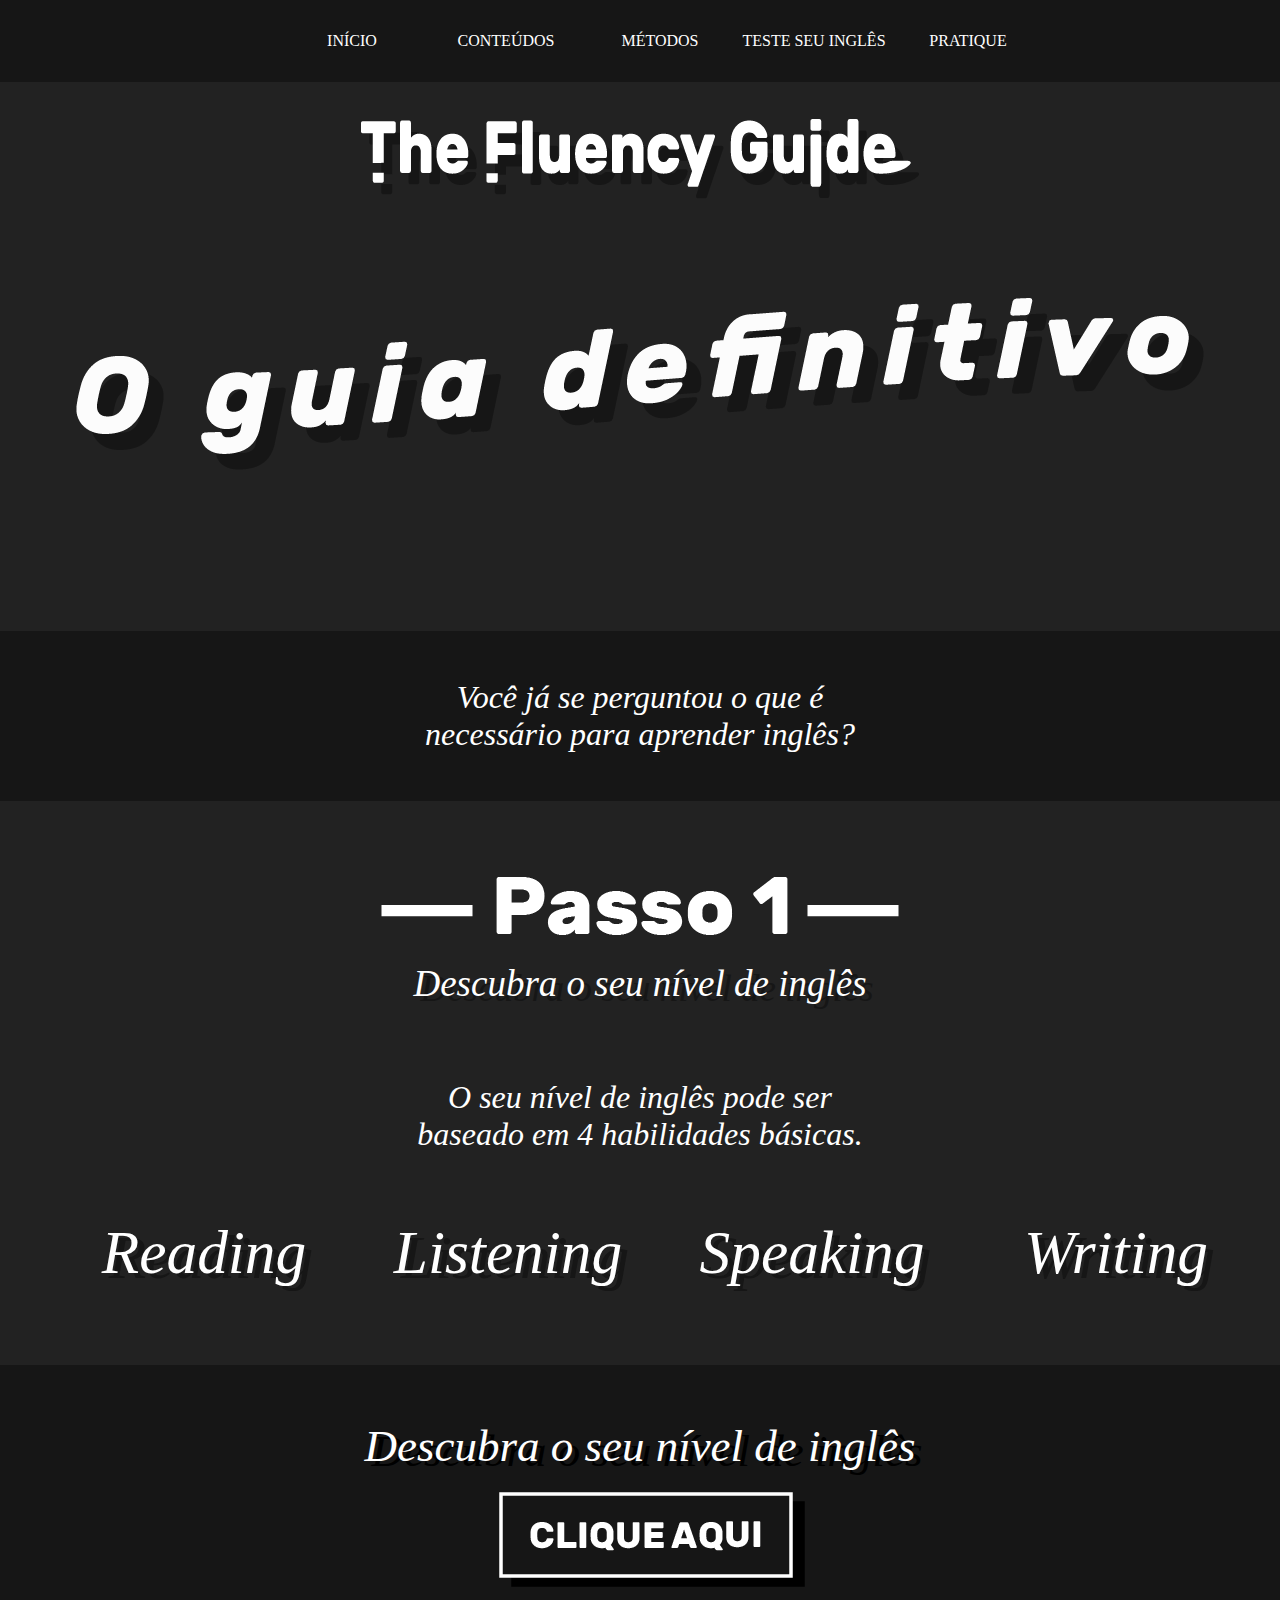
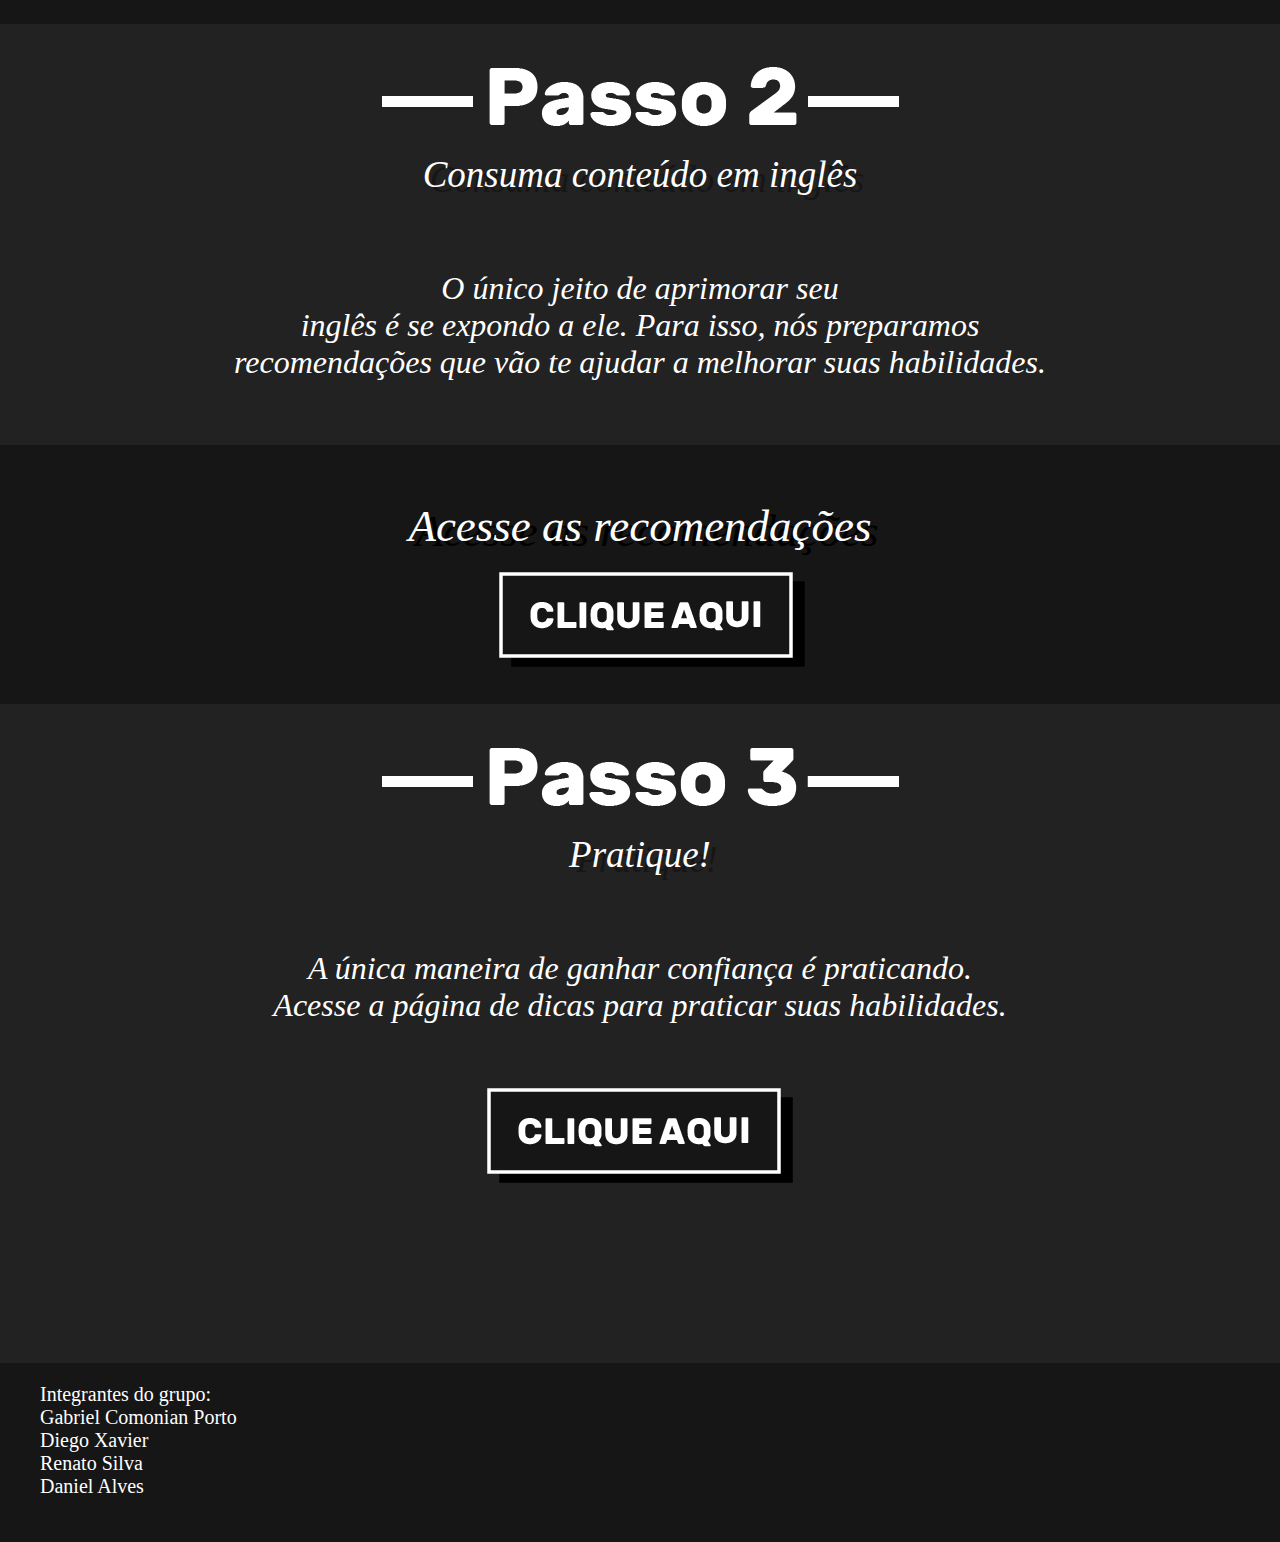
<file: index.html>
<!-- Renato começa a fazer a terceira página-->
<!DOCTYPE html>
<html lang="pt-br">
<head>
    <meta charset="UTF-8">
    <meta name="viewport" content="width=device-width, initial-scale=1.0">
    <title>The Fluency Guide</title>
    <link rel="stylesheet" href="estilo.css">
    <link rel="shortcut icon" href="imgs/favicon/favicon.ico" type="image/x-icon">
</head>
<body>
    <header id="header">
    <nav id="navegacao">
        <ul>
          <li class="cabe"><a href="index.html">INÍCIO</a></li>
          <li class="cabe"><a href="conteudos.html">CONTEÚDOS</a></li>
          <li class="cabe"><a href="metodos.html">MÉTODOS</a></li>
          <li class="cabe"><a href="testeseuingles.html">TESTE SEU INGLÊS</a></li>
          <li class="cabe"><a href="pratique.html">PRATIQUE</a></li>
        </ul>
      </nav>
    </header>
    <h1><img src="imgs/logo.png"></h1>
    <h2><img src="imgs/oguiadefinitivo.png"></h2>
    <p class="fundo">Você já se perguntou o que é<br>necessário para aprender inglês?</p>
    <div class="passo">
      <img src="imgs/passo1.png">
    </div>
    <p class="txtsombra">Descubra o seu nível de inglês</p>
    <p>O seu nível de inglês pode ser<br>baseado em 4 habilidades básicas.</p>
    <article>
        <ul>
            <li class="habilidades"><a>Reading</a></li>
            <li class="habilidades"><a>Listening</a></li>
            <li class="habilidades"><a>Speaking</a></li>
            <li class="habilidades"><a>Writing</a></li>
        </ul>
    </article>
    <section>
      <div class="clique">
        <p class="inter"><a href="testeseuingles.html">Descubra o seu nível de inglês<img id="botao" src="imgs/cliqueaqui.png"></a></p>
      </div>
    </section>
    <div class="passo">
      <img src="imgs/passo2.png">
    </div>
    <p class="txtsombra">Consuma conteúdo em inglês</p>
    <p>O único jeito de aprimorar seu<br>inglês é se expondo a ele. Para isso, nós preparamos<br>recomendações que vão te ajudar a melhorar suas habilidades. </p>
    <section>
      <div class="clique">
        <p class="inter"><a href="conteudos.html">Acesse as recomendações<img id="botao" src="imgs/cliqueaqui.png"></a></p>
      </div>
    </section>
    <div class="passo">
      <img src="imgs/passo3.png">
    </div>
    <p class="txtsombra">Pratique!</p>
    <p>A única maneira de ganhar confiança é praticando.<br>Acesse a página de dicas para praticar suas habilidades.</p>
    <p><a href="pratique.html"><img src="imgs/cliqueaqui.png"></a></p>
    <footer>
        Integrantes do grupo:<br>Gabriel Comonian Porto<br>Diego Xavier<br>Renato Silva<br>Daniel Alves
    </footer>
</body>
</html>
</file>
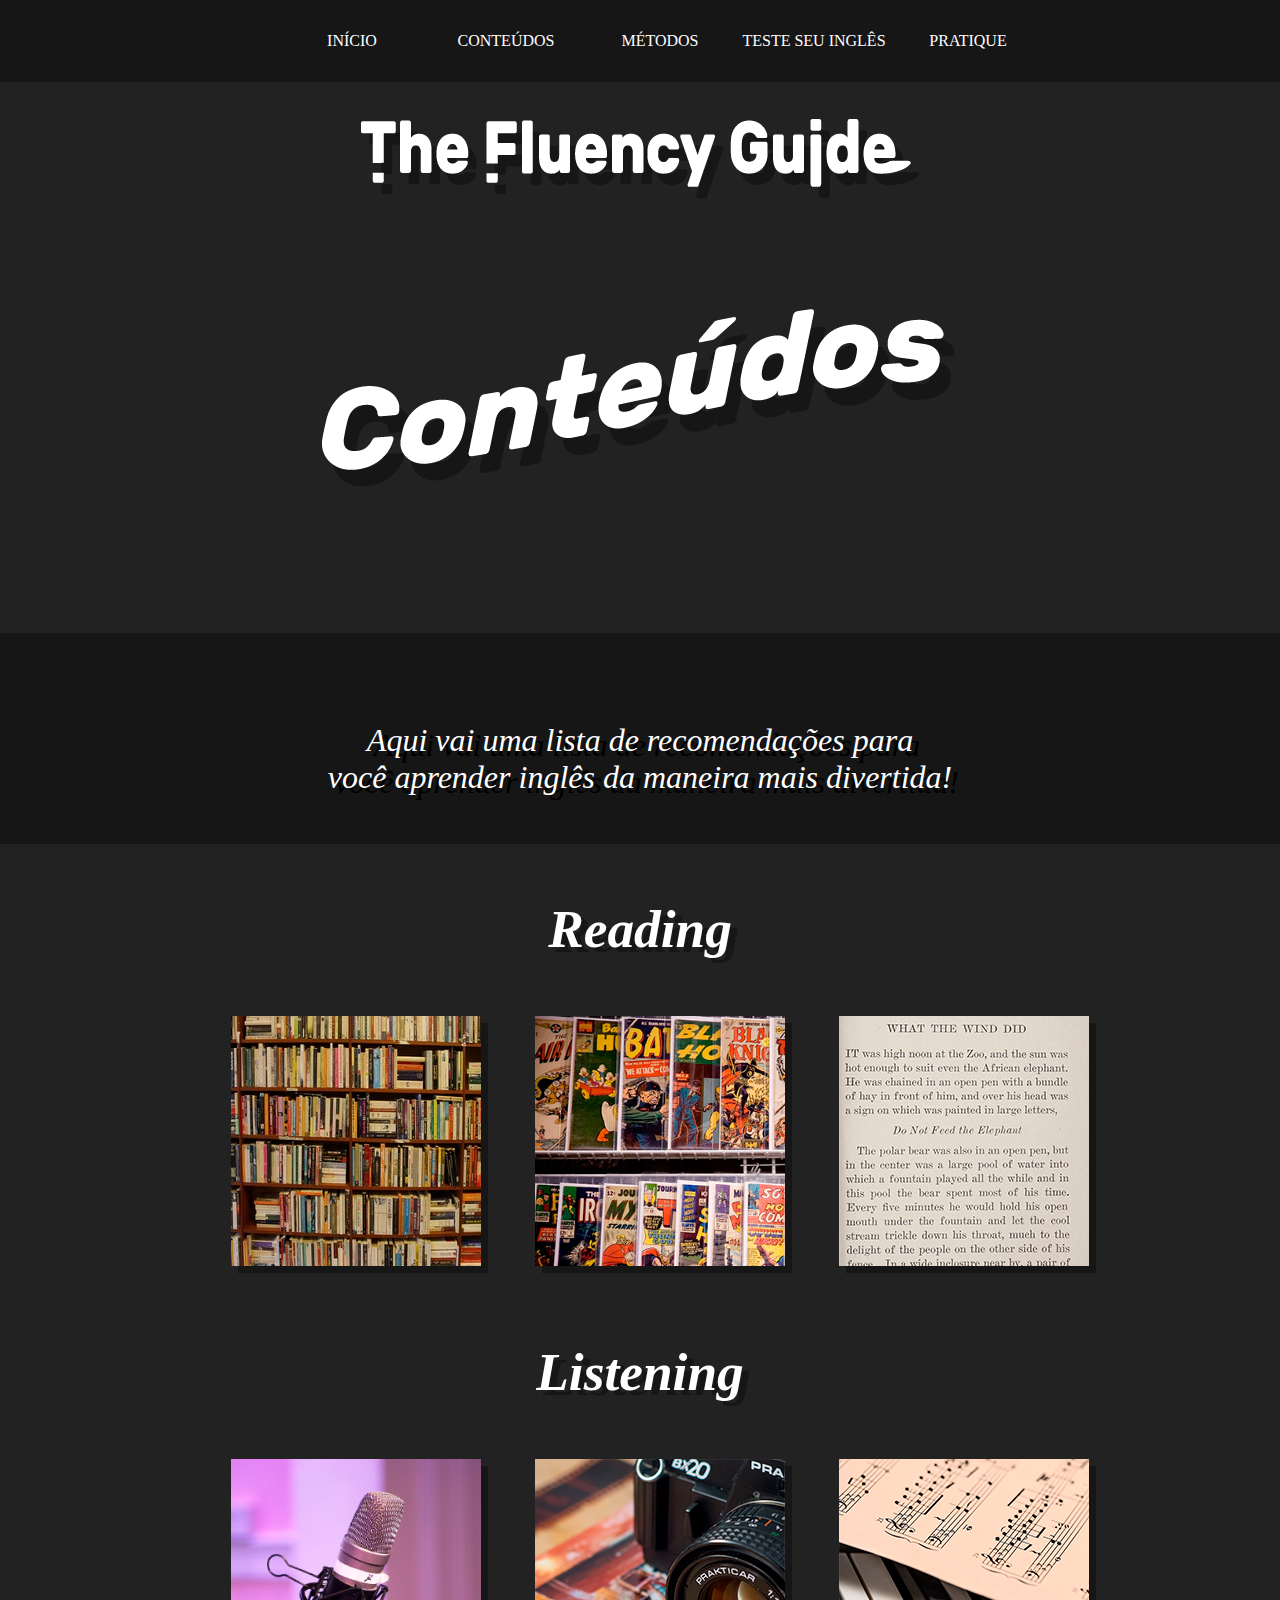
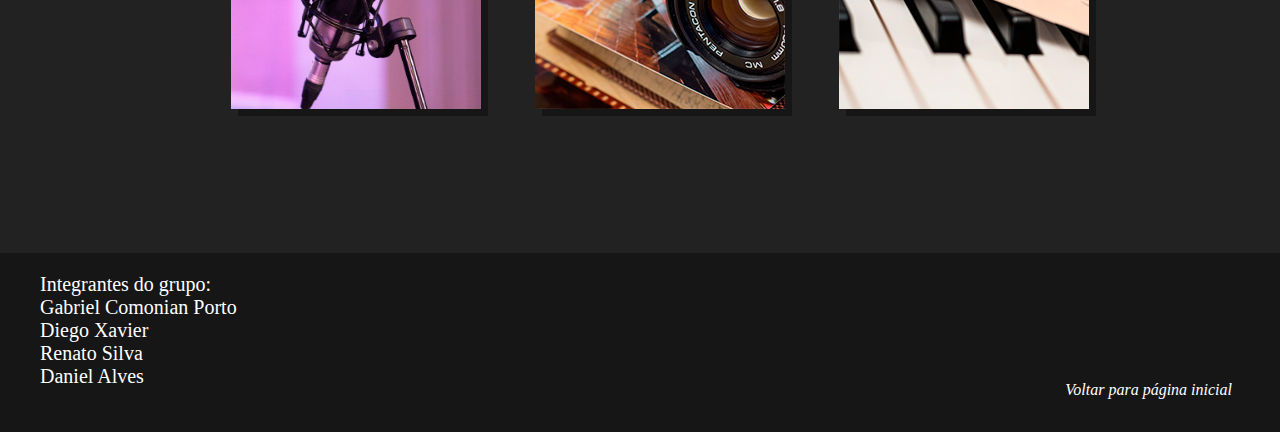
<file: conteudos.html>
<!DOCTYPE html>
<html lang="pt-br">
<head>
    <meta charset="UTF-8">
    <meta name="viewport" content="width=device-width, initial-scale=1.0">
    <title>Conteúdos</title>
    <link rel="stylesheet" href="estilo.css">
    <link rel="shortcut icon" href="imgs/favicon/favicon.ico" type="image/x-icon">
</head>
<body>
    <header id="header">
    <nav id="navegaçao">
        <ul>
            <li class="cabe"><a href="index.html">INÍCIO</a></li>
            <li class="cabe"><a href="conteudos.html">CONTEÚDOS</a></li>
            <li class="cabe"><a href="metodos.html">MÉTODOS</a></li>
            <li class="cabe"><a href="testeseuingles.html">TESTE SEU INGLÊS</a></li>
            <li class="cabe"><a href="pratique.html">PRATIQUE</a></li>
        </ul>
    </nav>
    </header>
    <h1><img src="imgs/logo.png"></h1>
    <h2><img src="imgs/conteudos.png"></h2>
    <section>
        <p class="fundo">Aqui vai uma lista de recomendações para<br>você aprender inglês da maneira mais divertida!</p>
    </section>
        <h3 class="conteudos">Reading</h3>
        <article>
            <ul>
                <li class="reading"><a href="livros.html"><img class="cont" src="imgs/livros.jpg" alt=""></a></li>
                <li class="reading"><a href="hq.html"><img class="cont" src="imgs/hq.jpg" alt=""></a></li>
                <li class="reading"><a href="historiascurtas.html"><img class="cont" src="imgs/historia.jpg" alt=""></a></li>
            </ul>
        </article>
        <h4 class="conteudos">Listening</h4>
        <article>
            <ul>
                <li class="reading"><a href="podcasts.html"><img class="cont" src="imgs/podcasts.jpg" alt=""></a></li>
                <li class="reading"><a href="filmes.html"><img class="cont" src="imgs/filmes.jpg" alt=""></a></li>
                <li class="reading"><a href="musicas.html"><img class="cont" src="imgs/musicas.jpg" alt=""></a></li>
            </ul>
        </article>
    <footer>
        Integrantes do grupo:<br>Gabriel Comonian Porto<br>Diego Xavier<br>Renato Silva<br>Daniel Alves
        <p id="voltar"><a href="index.html">Voltar para página inicial</p></a>
    </footer>
</body>
</file>
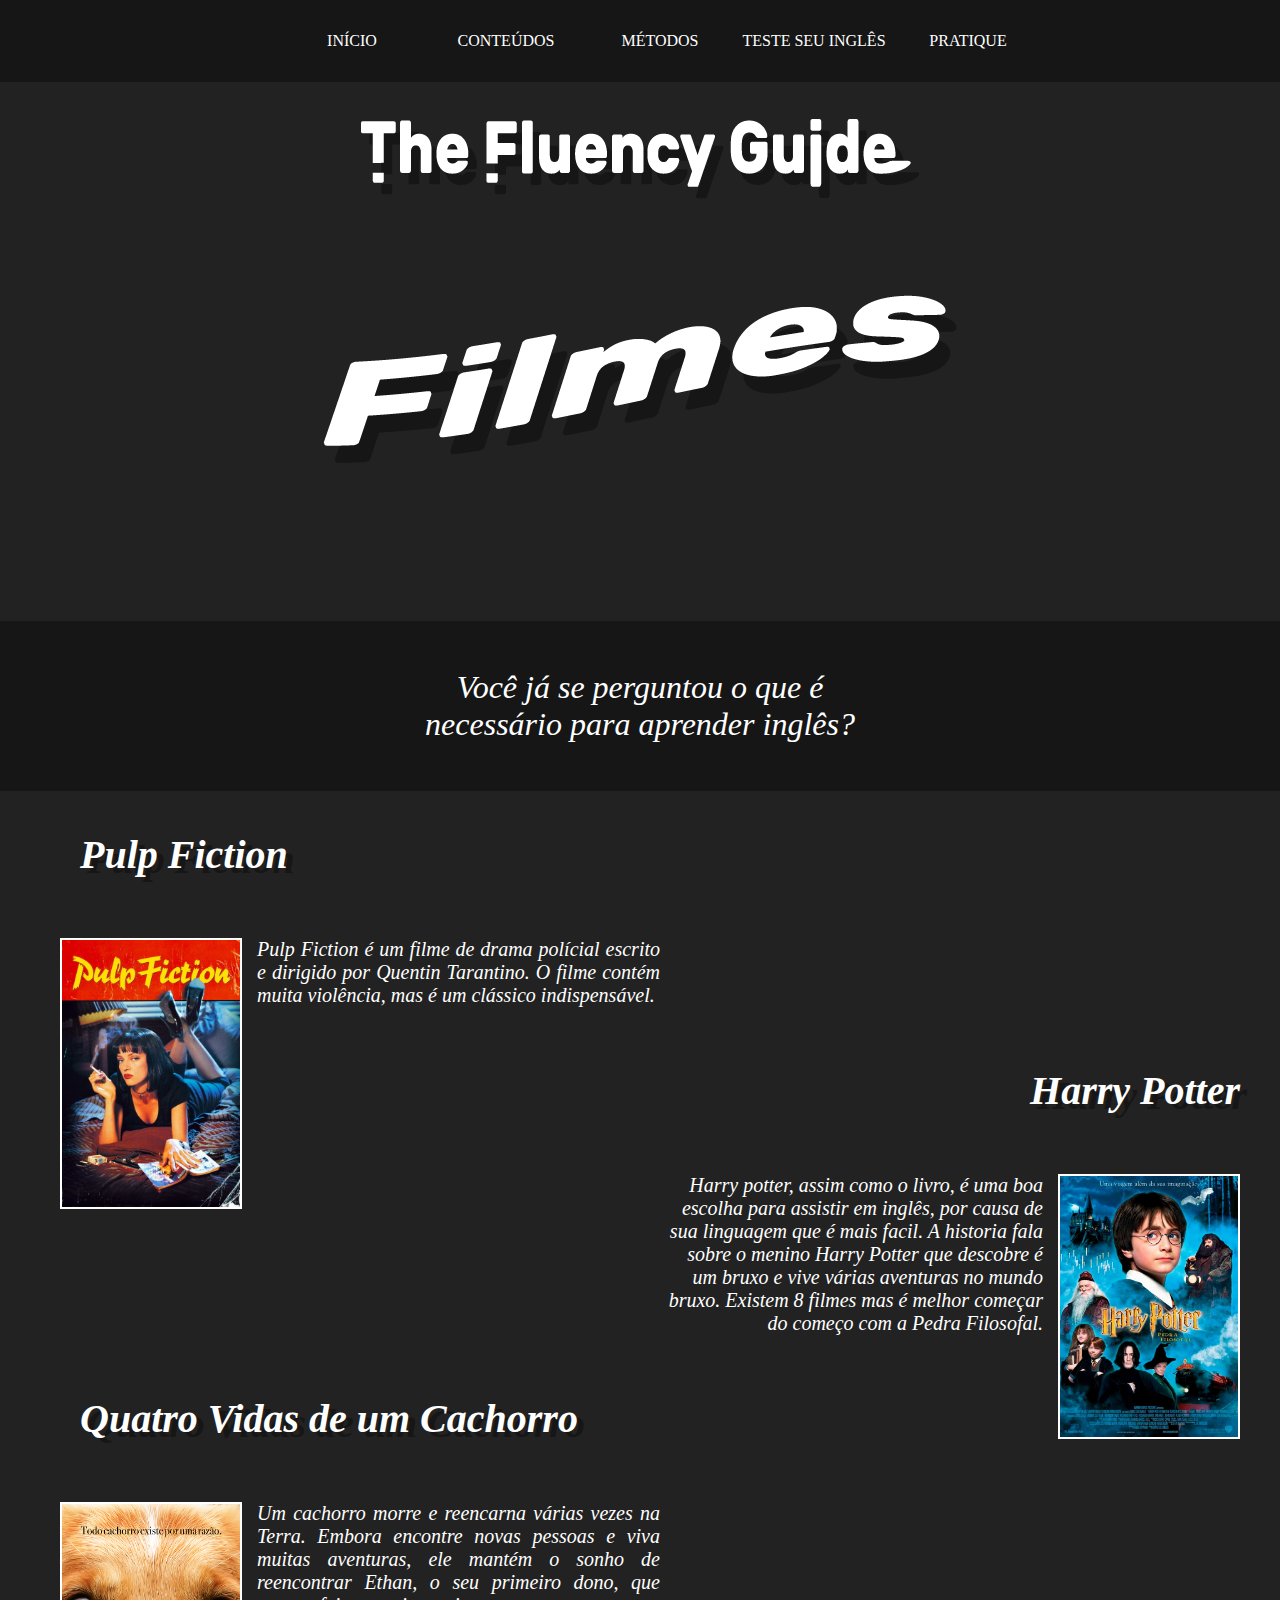
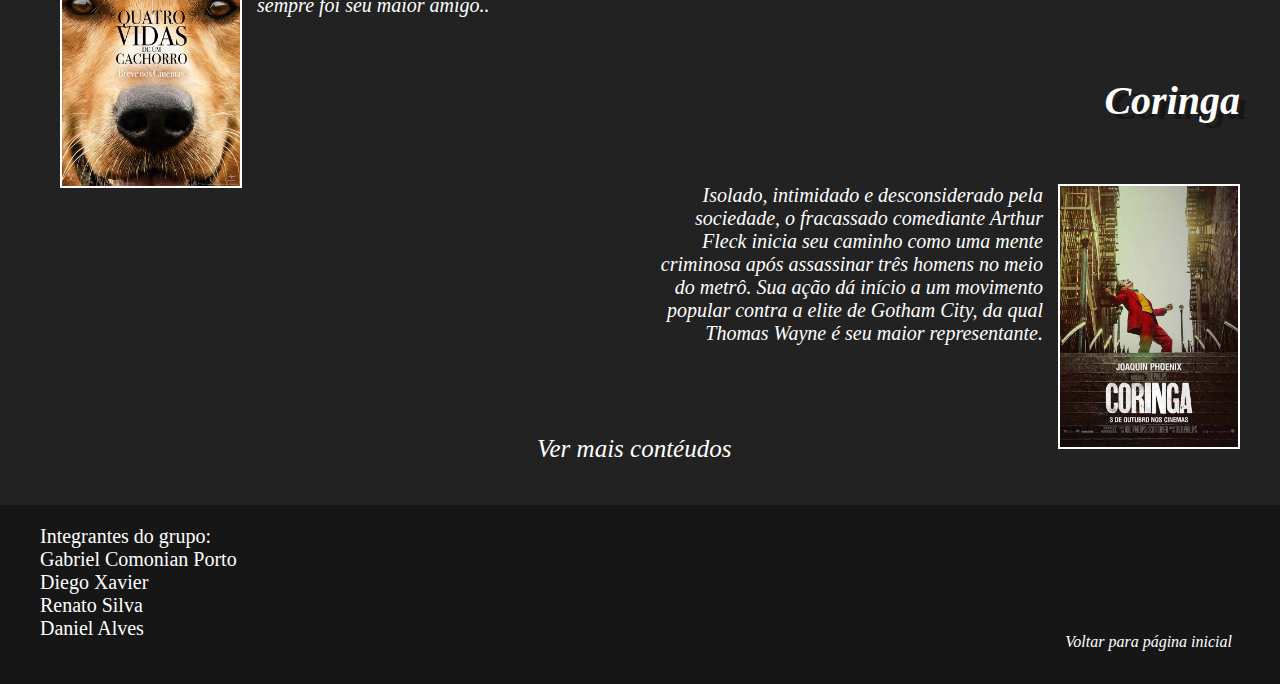
<file: filmes.html>
<!-- Renato começa a fazer a terceira página-->
<!DOCTYPE html>
<html lang="pt-br">
<head>
    <meta charset="UTF-8">
    <meta name="viewport" content="width=device-width, initial-scale=1.0">
    <title>The Fluency Guide</title>
    <link rel="stylesheet" href="estilo.css">
    <link rel="shortcut icon" href="imgs/favicon/favicon.ico" type="image/x-icon">
</head>
<body>
    <header id="header">
    <nav id="navegacao">
        <ul>
          <li class="cabe"><a href="index.html">INÍCIO</a></li>
          <li class="cabe"><a href="conteudos.html">CONTEÚDOS</a></li>
          <li class="cabe"><a href="metodos.html">MÉTODOS</a></li>
          <li class="cabe"><a href="testeseuingles.html">TESTE SEU INGLÊS</a></li>
          <li class="cabe"><a href="pratique.html">PRATIQUE</a></li>
        </ul>
      </nav>
    </header>
    <h1><img src="imgs/logo.png"></h1>
    <h2><img src="imgs/filmes.png"></h2>
    <p class="fundo">Você já se perguntou o que é<br>necessário para aprender inglês?</p>
    <h3 class="titalinesq">Pulp Fiction</h3>
    <p class="paragrafoleft"><img class="imgleft" src="imgs/pulpfiction.jpg" alt="">Pulp Fiction é um filme de drama polícial escrito e dirigido por Quentin Tarantino. O filme contém muita violência, mas é um clássico indispensável.</p>
    <h3 class="titalindir">Harry Potter</h3>
    <p class="paragraforight"><img class="imgright" src="imgs/harrypotterfilme.jpg" alt="">Harry potter, assim como o livro, é uma boa escolha para assistir em inglês, por causa de sua linguagem que é mais facil. A historia fala sobre o menino Harry Potter que descobre é um bruxo e vive várias aventuras no mundo bruxo. Existem 8 filmes mas é melhor começar do começo com a Pedra Filosofal.</p>
    <h3 class="titalinesq">Quatro Vidas de um Cachorro</h3>
    <p class="paragrafoleft"><img class="imgleft" src="imgs/quatrovidas.png" alt="">Um cachorro morre e reencarna várias vezes na Terra. Embora encontre novas pessoas e viva muitas aventuras, ele mantém o sonho de reencontrar Ethan, o seu primeiro dono, que sempre foi seu maior amigo..</p>
    <h3 class="titalindir">Coringa</h3>
    <p class="paragraforight"><img class="imgright" src="imgs/coringa.jpg" alt="">Isolado, intimidado e desconsiderado pela sociedade, o fracassado comediante Arthur Fleck inicia seu caminho como uma mente criminosa após assassinar três homens no meio do metrô. Sua ação dá início a um movimento popular contra a elite de Gotham City, da qual Thomas Wayne é seu maior representante.</p>
    <p id="voltarcont"><a href="conteudos.html">Ver mais contéudos</p></a>
    <footer>
      Integrantes do grupo:<br>Gabriel Comonian Porto<br>Diego Xavier<br>Renato Silva<br>Daniel Alves
      <p id="voltar"><a href="index.html">Voltar para página inicial</p></a>
    </footer>
</body>
</html>
</file>
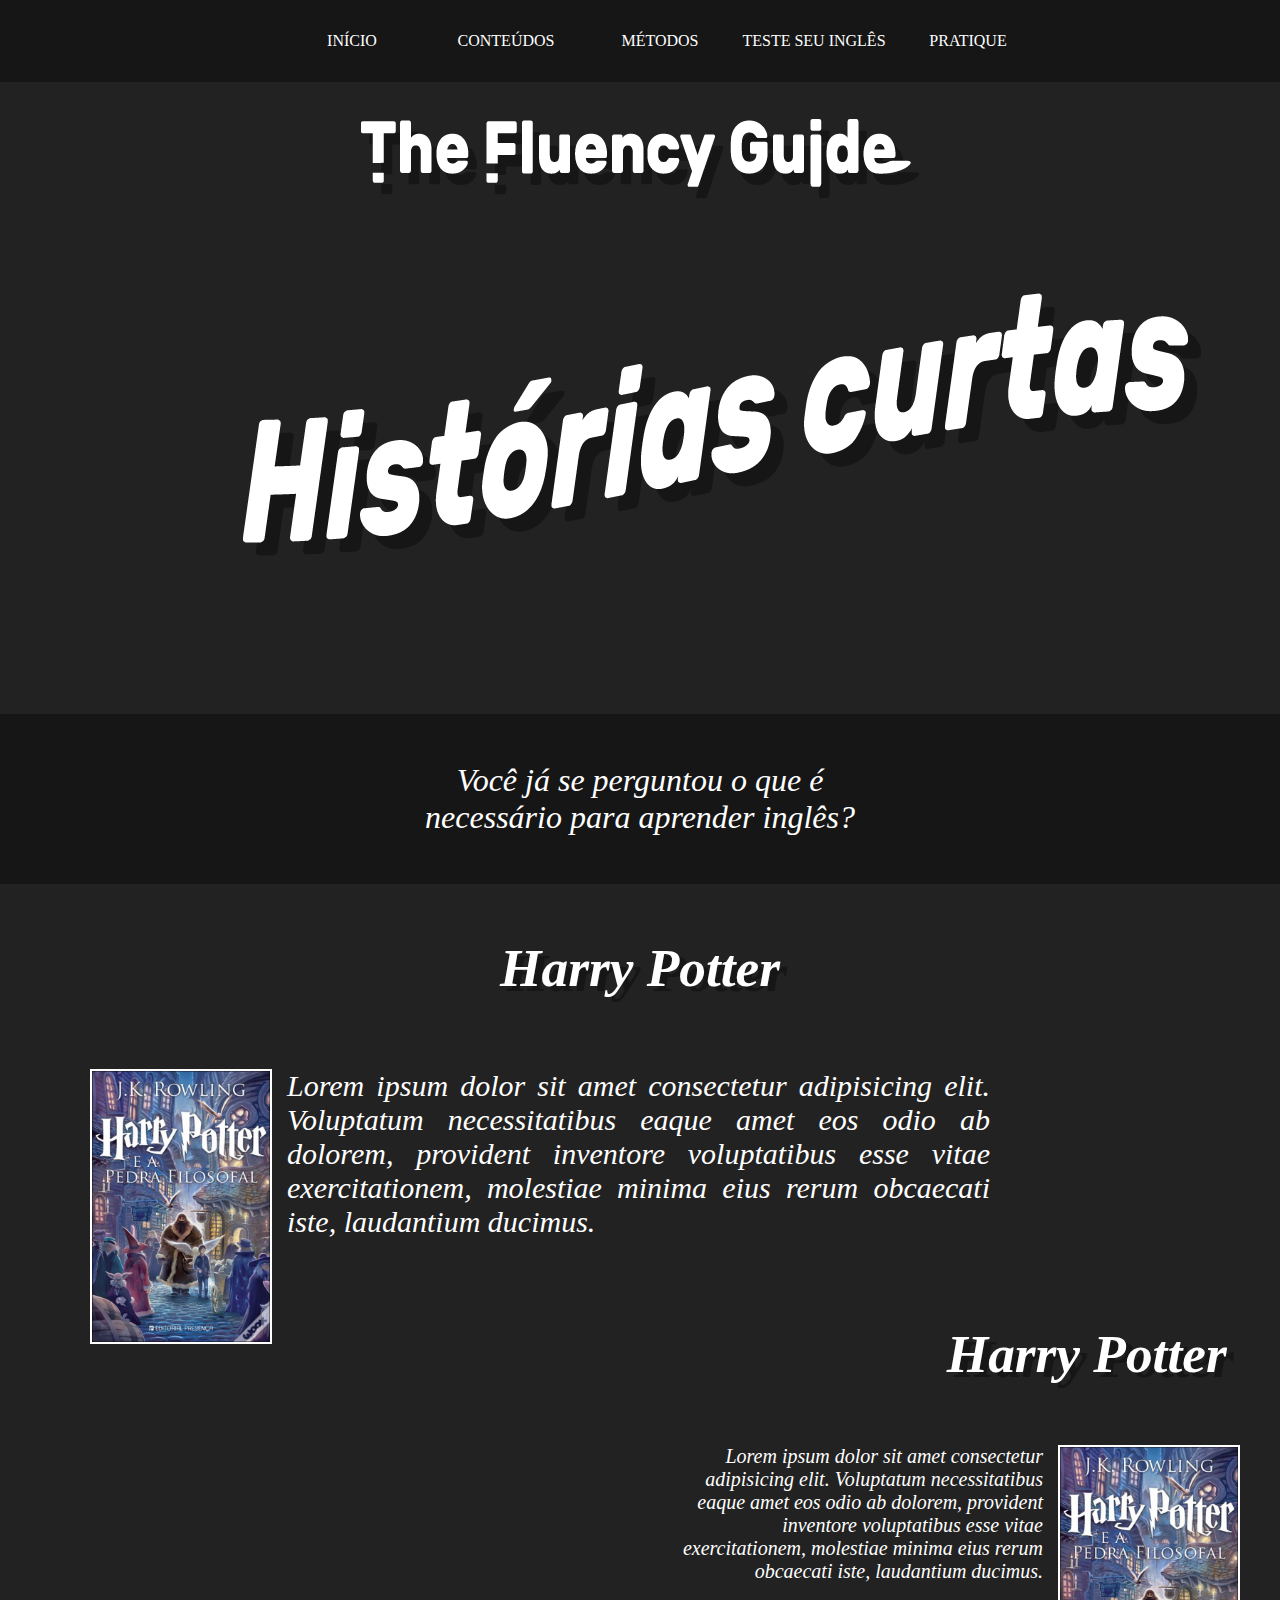
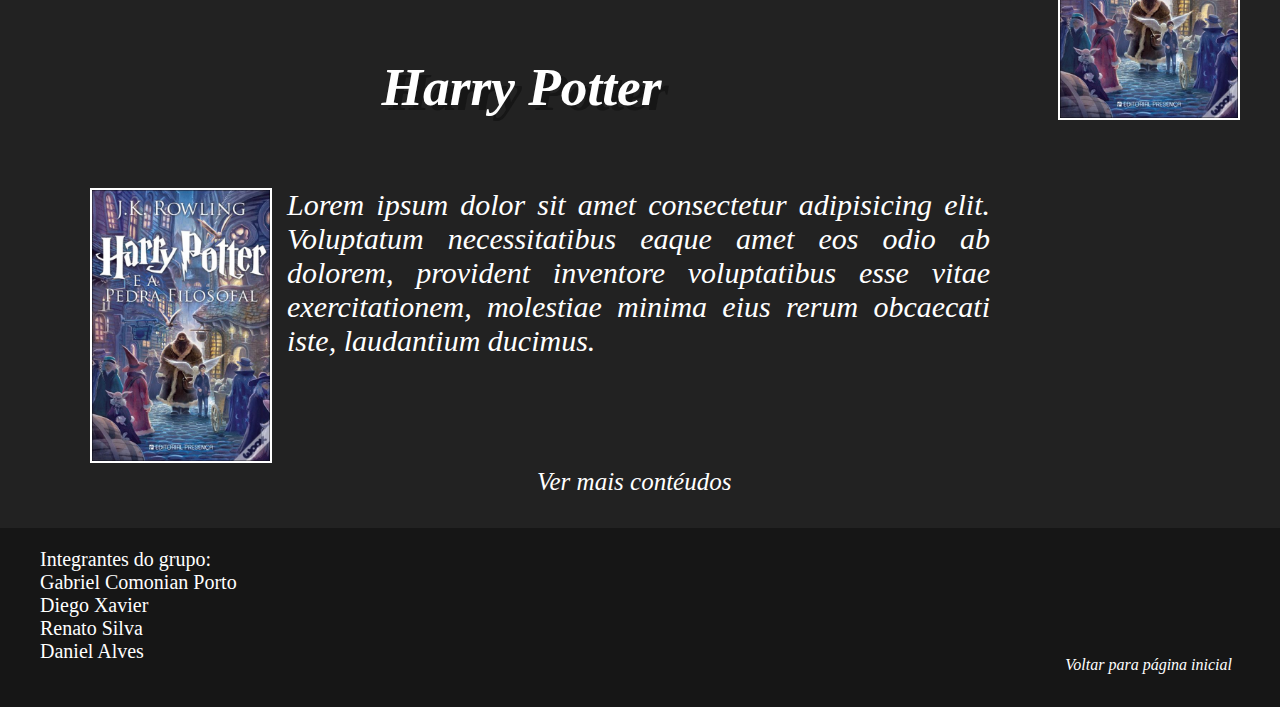
<file: historiascurtas.html>
<!-- Renato começa a fazer a terceira página-->
<!DOCTYPE html>
<html lang="pt-br">
<head>
    <meta charset="UTF-8">
    <meta name="viewport" content="width=device-width, initial-scale=1.0">
    <title>The Fluency Guide</title>
    <link rel="stylesheet" href="estilo.css">
    <link rel="shortcut icon" href="imgs/favicon/favicon.ico" type="image/x-icon">
</head>
<body>
    <header id="header">
    <nav id="navegacao">
        <ul>
          <li class="cabe"><a href="index.html">INÍCIO</a></li>
          <li class="cabe"><a href="conteudos.html">CONTEÚDOS</a></li>
          <li class="cabe"><a href="metodos.html">MÉTODOS</a></li>
          <li class="cabe"><a href="testeseuingles.html">TESTE SEU INGLÊS</a></li>
          <li class="cabe"><a href="pratique.html">PRATIQUE</a></li>
        </ul>
      </nav>
    </header>
    <h1><img src="imgs/logo.png"></h1>
    <h2><img src="imgs/historiascurtas.png"></h2>
    <p class="fundo">Você já se perguntou o que é<br>necessário para aprender inglês?</p>
    <h3 class="pratique">Harry Potter</h3>
    <p class="paragrafo"><img class="imgleft" src="imgs/harrypotter.jpg" alt="">Lorem ipsum dolor sit amet consectetur adipisicing elit. Voluptatum necessitatibus eaque amet eos odio ab dolorem, provident inventore voluptatibus esse vitae exercitationem, molestiae minima eius rerum obcaecati iste, laudantium ducimus.</p>
    <h3 class="pratique2">Harry Potter</h3>
    <p class="paragraforight"><img class="imgright" src="imgs/harrypotter.jpg" alt="">Lorem ipsum dolor sit amet consectetur adipisicing elit. Voluptatum necessitatibus eaque amet eos odio ab dolorem, provident inventore voluptatibus esse vitae exercitationem, molestiae minima eius rerum obcaecati iste, laudantium ducimus.</p>
    <h3 class="pratique">Harry Potter</h3>
    <p class="paragrafo"><img class="imgleft" src="imgs/harrypotter.jpg" alt="">Lorem ipsum dolor sit amet consectetur adipisicing elit. Voluptatum necessitatibus eaque amet eos odio ab dolorem, provident inventore voluptatibus esse vitae exercitationem, molestiae minima eius rerum obcaecati iste, laudantium ducimus.</p>
    <p id="voltarcont"><a href="conteudos.html">Ver mais contéudos</p></a>
    <footer>
      Integrantes do grupo:<br>Gabriel Comonian Porto<br>Diego Xavier<br>Renato Silva<br>Daniel Alves
      <p id="voltar"><a href="index.html">Voltar para página inicial</p></a>
    </footer>
</body>
</html>
</file>
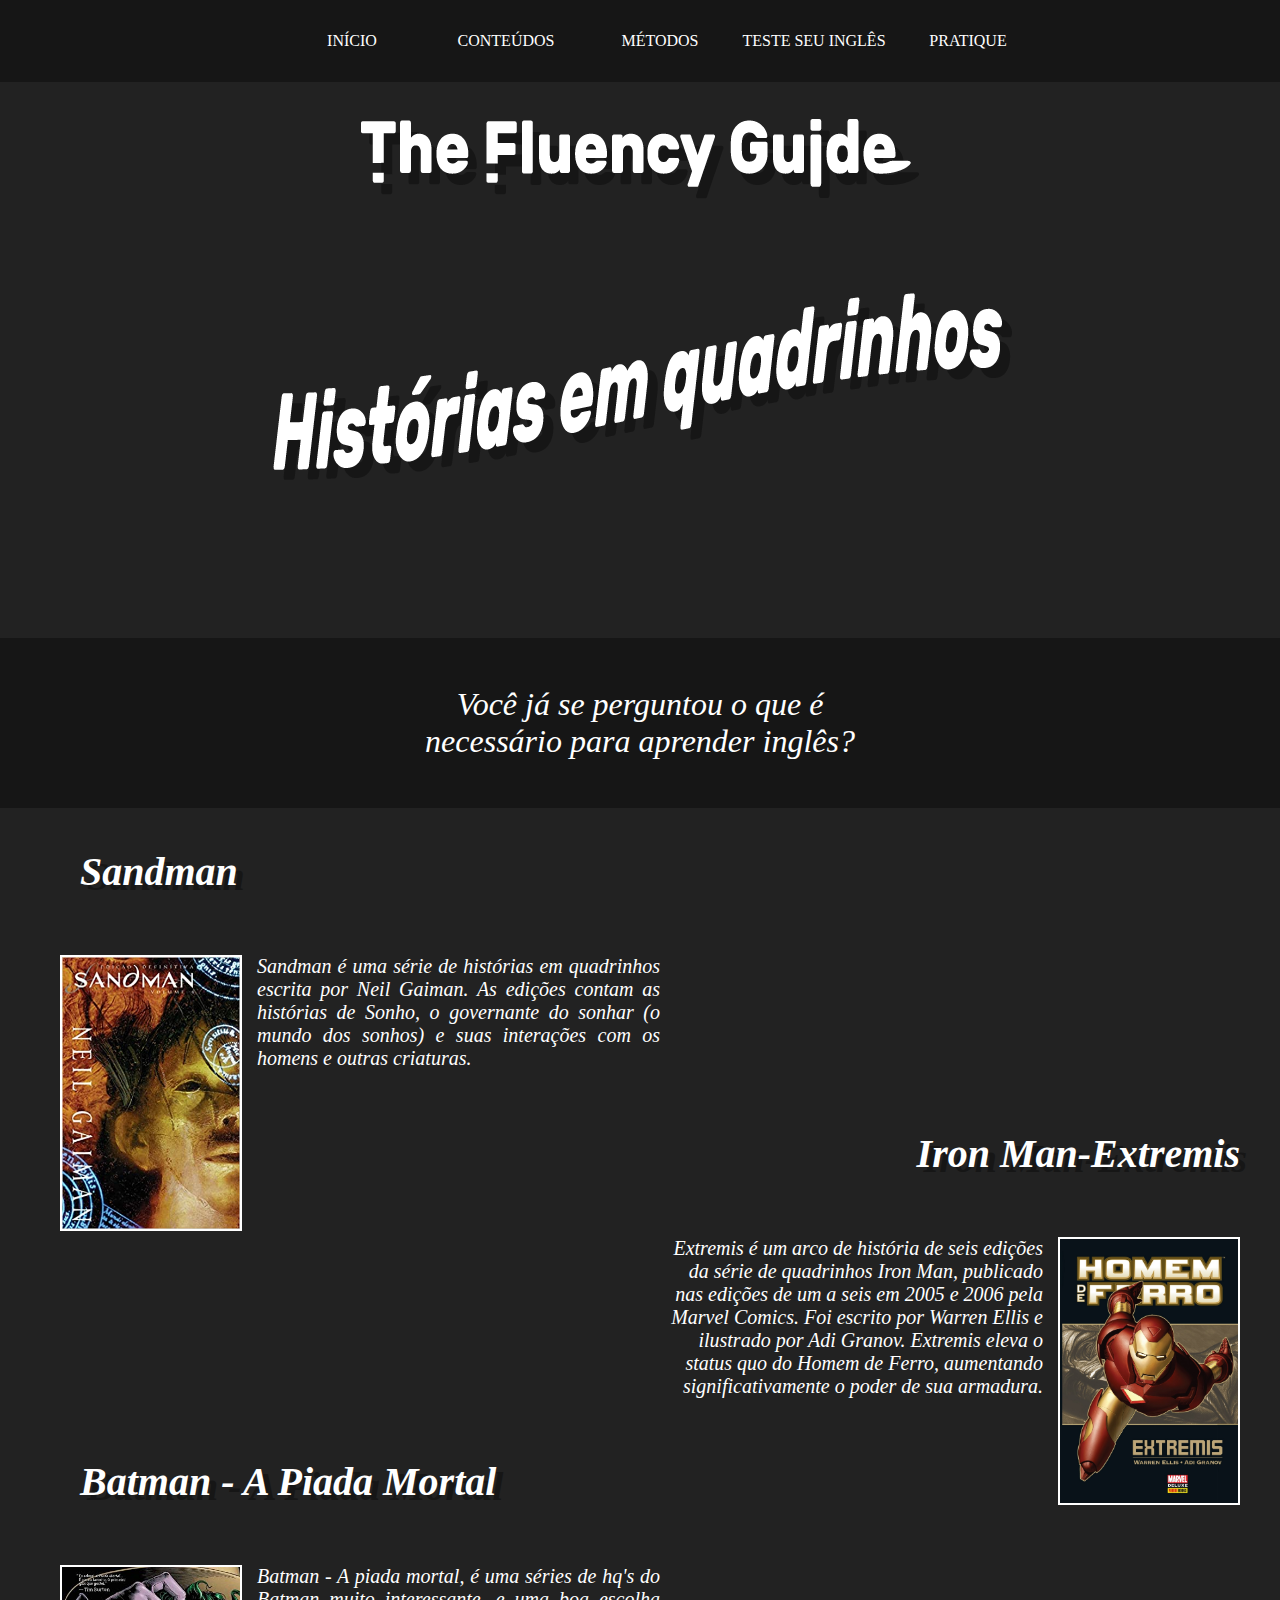
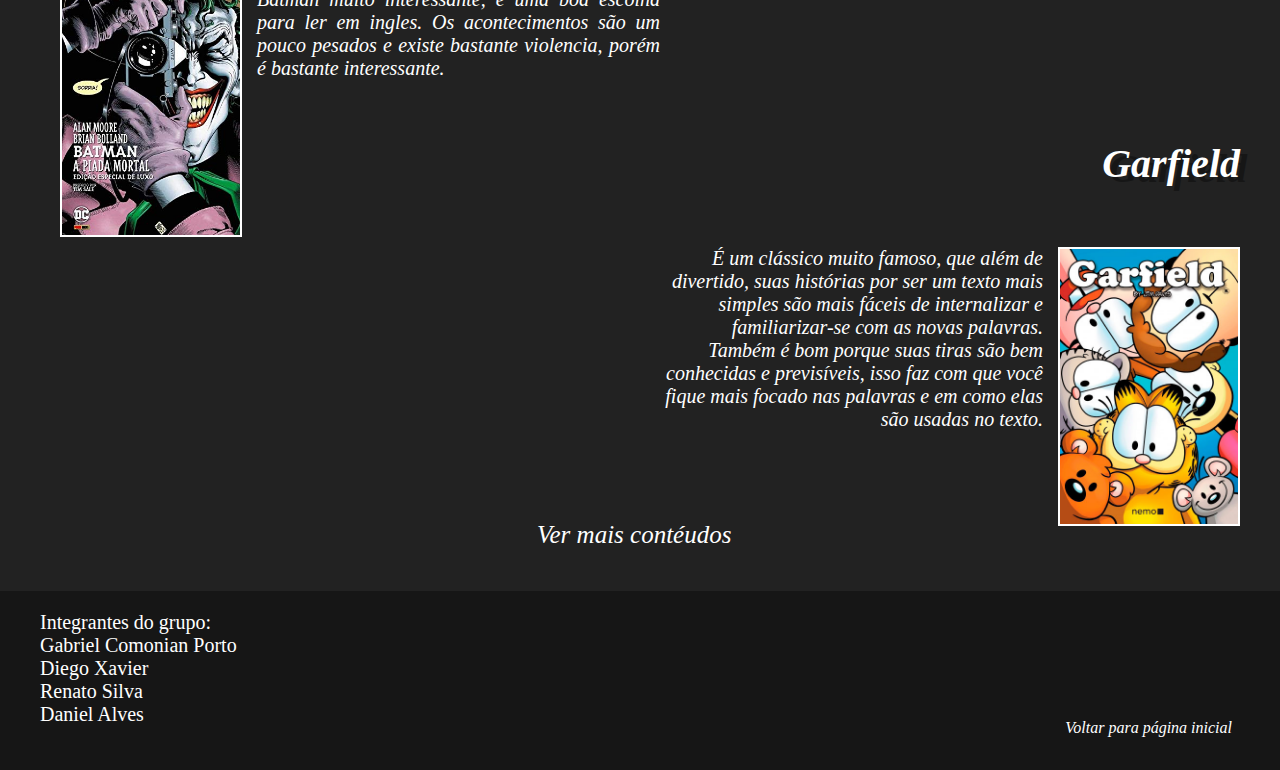
<file: hq.html>
<!-- Renato começa a fazer a terceira página-->
<!DOCTYPE html>
<html lang="pt-br">
<head>
    <meta charset="UTF-8">
    <meta name="viewport" content="width=device-width, initial-scale=1.0">
    <title>The Fluency Guide</title>
    <link rel="stylesheet" href="estilo.css">
    <link rel="shortcut icon" href="imgs/favicon/favicon.ico" type="image/x-icon">
</head>
<body>
    <header id="header">
    <nav id="navegacao">
        <ul>
          <li class="cabe"><a href="index.html">INÍCIO</a></li>
          <li class="cabe"><a href="conteudos.html">CONTEÚDOS</a></li>
          <li class="cabe"><a href="metodos.html">MÉTODOS</a></li>
          <li class="cabe"><a href="testeseuingles.html">TESTE SEU INGLÊS</a></li>
          <li class="cabe"><a href="pratique.html">PRATIQUE</a></li>
        </ul>
      </nav>
    </header>
    <h1><img src="imgs/logo.png"></h1>
    <h2><img src="imgs/h.png"></h2>
    <p class="fundo">Você já se perguntou o que é<br>necessário para aprender inglês?</p>
    <h3 class="titalinesq">Sandman</h3>
    <p class="paragrafoleft"><img class="imgleft" src="imgs/sandman.jpg" alt="">Sandman é uma série de histórias em quadrinhos escrita por Neil Gaiman. As edições contam as histórias de Sonho, o governante do sonhar (o mundo dos sonhos) e suas interações com os homens e outras criaturas.</p>
    <h3 class="titalindir">Iron Man-Extremis</h3>
    <p class="paragraforight"><img class="imgright" src="imgs/ironman.jpg" alt="">Extremis é um arco de história de seis edições da série de quadrinhos Iron Man, publicado nas edições de um a seis em 2005 e 2006 pela Marvel Comics. Foi escrito por Warren Ellis e ilustrado por Adi Granov. Extremis eleva o status quo do Homem de Ferro, aumentando significativamente o poder de sua armadura.</p>
    <h3 class="titalinesq">Batman - A Piada Mortal</h3>
    <p class="paragrafoleft"><img class="imgleft" src="imgs/piadamortal.jpg" alt="">Batman - A piada mortal, é uma séries de hq's do Batman muito interessante, e uma boa escolha para ler em ingles. Os acontecimentos são um pouco pesados e existe bastante violencia, porém é bastante interessante.</p>
    <h3 class="titalindir">Garfield</h3>
    <p class="paragraforight"><img class="imgright" src="imgs/garfield.jpg" alt="">É um clássico muito famoso, que além de divertido, suas histórias por ser um texto mais simples são mais fáceis de internalizar e familiarizar-se com as novas palavras. Também é bom porque suas tiras são bem conhecidas e previsíveis, isso faz com que você fique mais focado nas palavras e em como elas são usadas no texto.</p>
    <p id="voltarcont"><a href="conteudos.html">Ver mais contéudos</p></a>
    <footer>
      Integrantes do grupo:<br>Gabriel Comonian Porto<br>Diego Xavier<br>Renato Silva<br>Daniel Alves
      <p id="voltar"><a href="index.html">Voltar para página inicial</p></a>
    </footer>
</body>
</html>
</file>
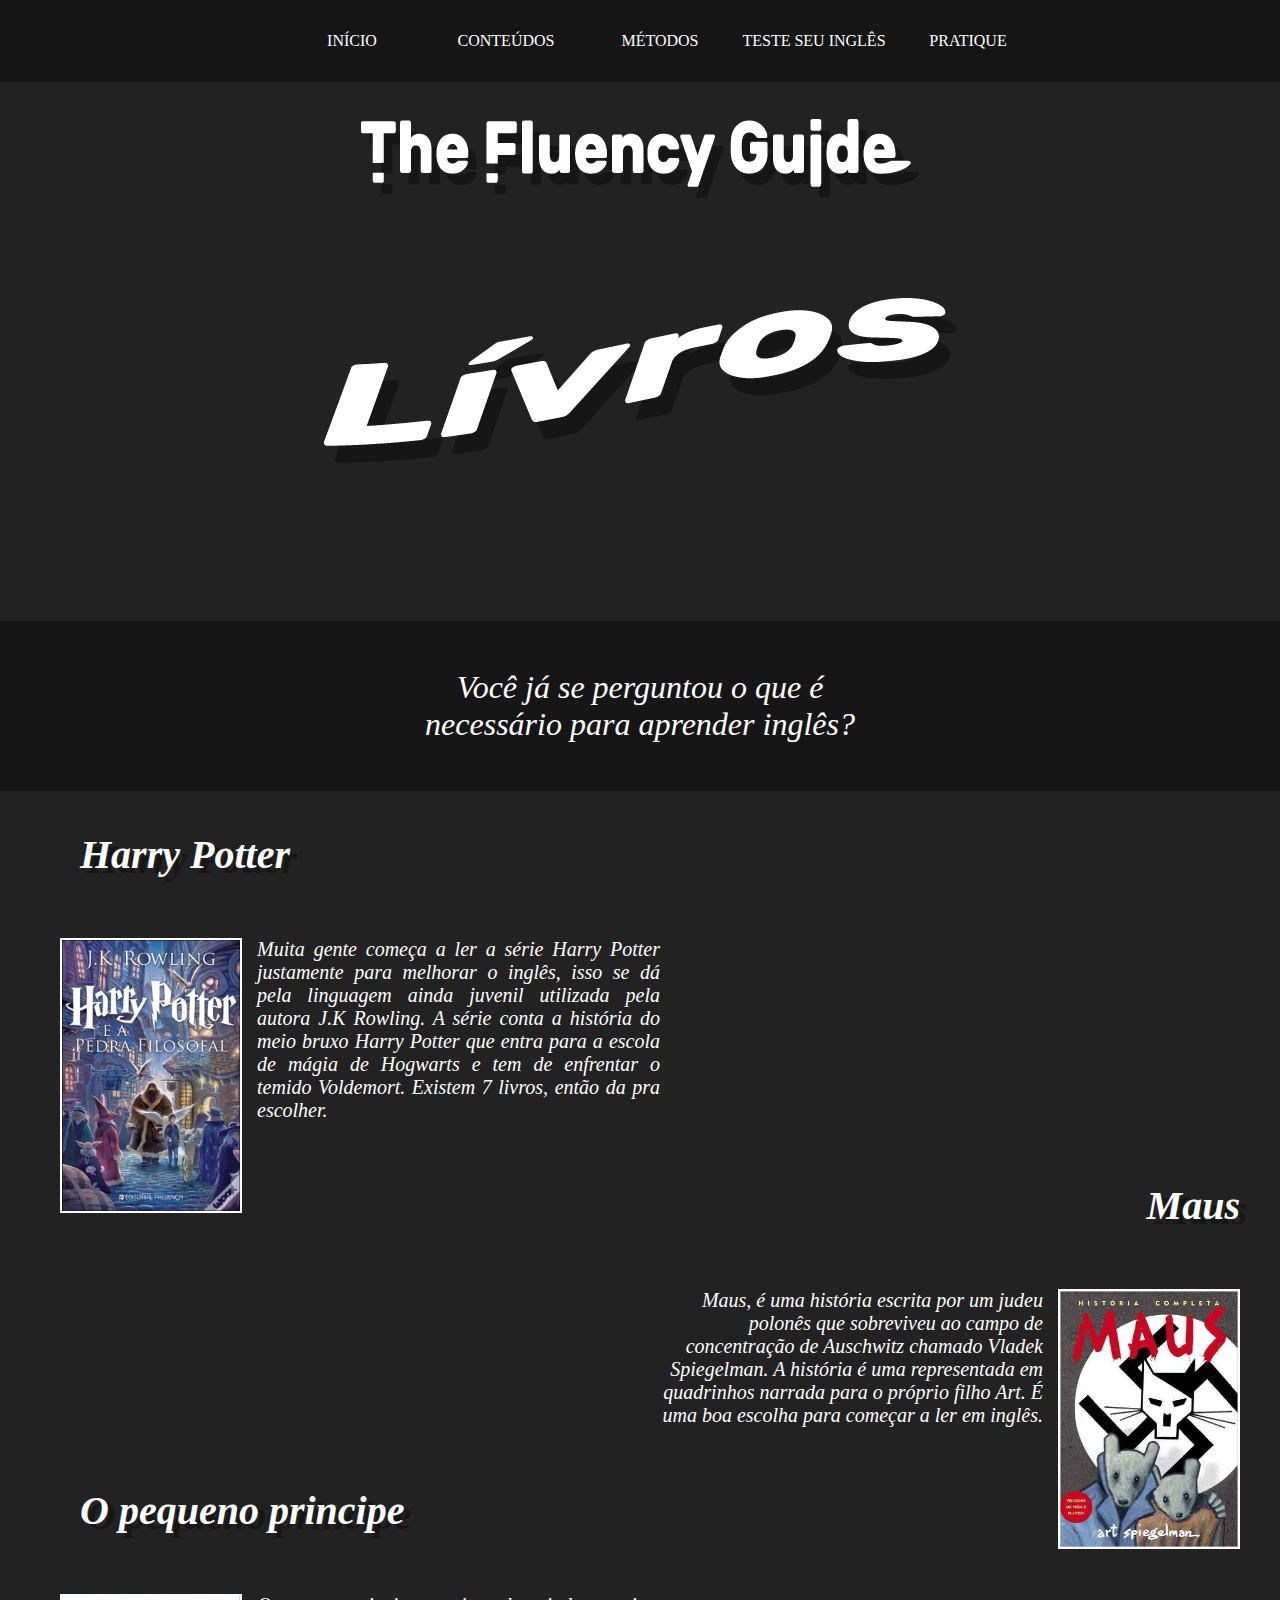
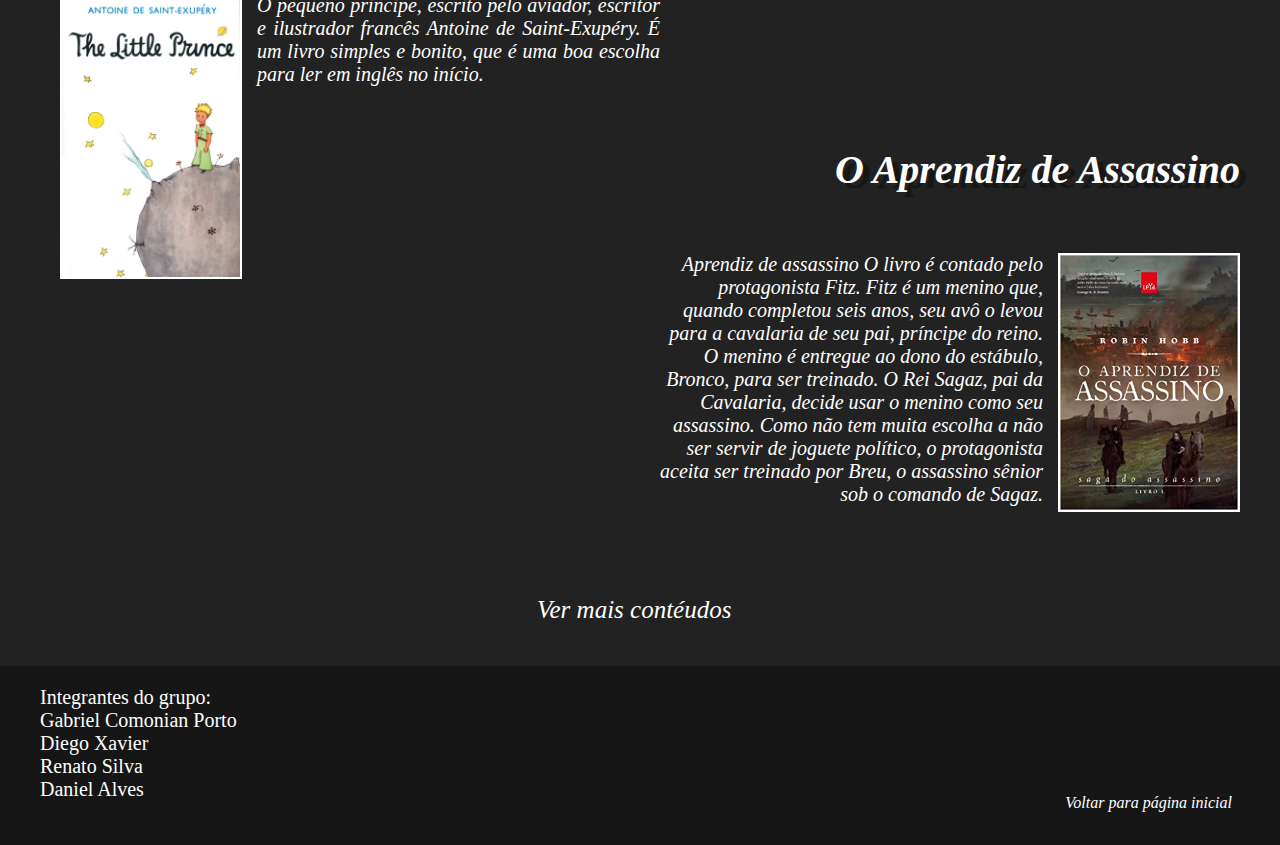
<file: livros.html>
<!-- Renato começa a fazer a terceira página-->
<!DOCTYPE html>
<html lang="pt-br">
<head>
    <meta charset="UTF-8">
    <meta name="viewport" content="width=device-width, initial-scale=1.0">
    <title>The Fluency Guide</title>
    <link rel="stylesheet" href="estilo.css">
    <link rel="shortcut icon" href="imgs/favicon/favicon.ico" type="image/x-icon">
</head>
<body>
    <header id="header">
    <nav id="navegacao">
        <ul>
          <li class="cabe"><a href="index.html">INÍCIO</a></li>
          <li class="cabe"><a href="conteudos.html">CONTEÚDOS</a></li>
          <li class="cabe"><a href="metodos.html">MÉTODOS</a></li>
          <li class="cabe"><a href="testeseuingles.html">TESTE SEU INGLÊS</a></li>
          <li class="cabe"><a href="pratique.html">PRATIQUE</a></li>
        </ul>
      </nav>
    </header>
    <h1><img src="imgs/logo.png"></h1>
    <h2><img src="imgs/livros.png"></h2>
    <p class="fundo">Você já se perguntou o que é<br>necessário para aprender inglês?</p>
    <h3 class="titalinesq">Harry Potter</h3>
    <p class="paragrafoleft"><img class="imgleft" src="imgs/harrypotter.jpg" alt="">Muita gente começa a ler a série Harry Potter justamente para melhorar o inglês, isso se dá pela linguagem ainda juvenil utilizada pela autora J.K Rowling. A série conta a história do meio bruxo Harry Potter que entra para a escola de mágia de Hogwarts e tem de enfrentar o temido Voldemort. Existem 7 livros, então da pra escolher.</p>
    <h3 class="titalindir">Maus</h3>
    <p class="paragraforight"><img class="imgright" src="imgs/maus.jpg" alt="">Maus, é uma história escrita por um judeu polonês que sobreviveu ao campo de concentração de Auschwitz chamado Vladek Spiegelman. A história é uma representada em quadrinhos narrada para o próprio filho Art. É uma boa escolha para começar a ler em inglês.</p>
    <h3 class="titalinesq">O pequeno principe</h3>
    <p class="paragrafoleft"><img class="imgleft" src="imgs/principe.jpg" alt="">O pequeno principe, escrito pelo aviador, escritor e ilustrador francês Antoine de Saint-Exupéry. É um livro simples e bonito, que é uma boa escolha para ler em inglês no início.</p>
    <h3 class="titalindir">O Aprendiz de Assassino</h3>
    <p class="paragraforight"><img class="imgright" src="imgs/assassino.jpg" alt="">Aprendiz de assassino
      O livro é contado pelo protagonista Fitz. Fitz é um menino que, quando completou seis anos, seu avô o levou para a cavalaria de seu pai, príncipe do reino. O menino é entregue ao dono do estábulo, Bronco, para ser treinado. O Rei Sagaz, pai da Cavalaria, decide usar o menino como seu assassino. Como não tem muita escolha a não ser servir de joguete político,
      o protagonista aceita ser treinado por Breu, o assassino sênior sob o comando de Sagaz.</p>
      <p id="voltarcont"><a href="conteudos.html">Ver mais contéudos</p></a>
    <footer>
      Integrantes do grupo:<br>Gabriel Comonian Porto<br>Diego Xavier<br>Renato Silva<br>Daniel Alves
      <p id="voltar"><a href="index.html">Voltar para página inicial</p></a>
    </footer>
</body>
</html>
</file>
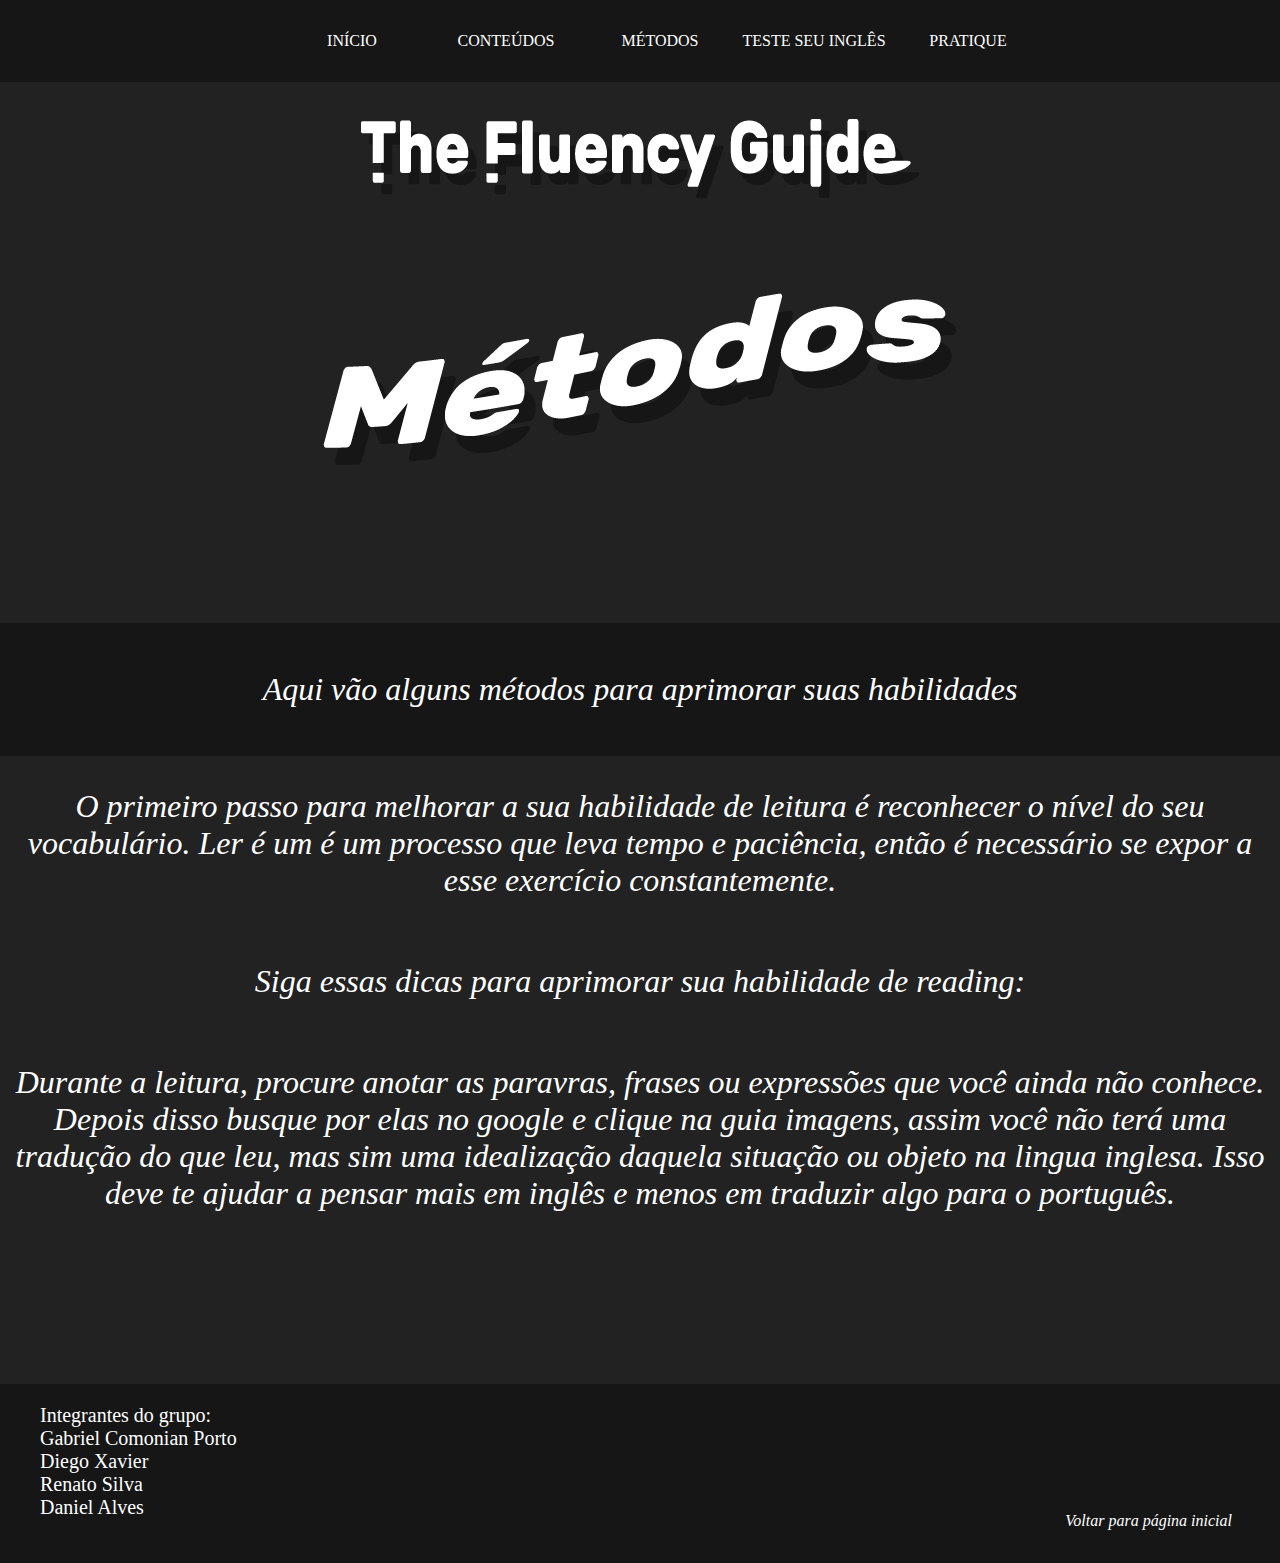
<file: metodos.html>
<!-- Renato começa a fazer a terceira página-->
<!DOCTYPE html>
<html lang="pt-br">
<head>
    <meta charset="UTF-8">
    <meta name="viewport" content="width=device-width, initial-scale=1.0">
    <title>The Fluency Guide</title>
    <link rel="stylesheet" href="estilo.css">
    <link rel="shortcut icon" href="imgs/favicon/favicon.ico" type="image/x-icon">
</head>
<body>
    <header id="header">
    <nav id="navegacao">
        <ul>
          <li class="cabe"><a href="index.html">INÍCIO</a></li>
          <li class="cabe"><a href="conteudos.html">CONTEÚDOS</a></li>
          <li class="cabe"><a href="metodos.html">MÉTODOS</a></li>
          <li class="cabe"><a href="testeseuingles.html">TESTE SEU INGLÊS</a></li>
          <li class="cabe"><a href="pratique.html">PRATIQUE</a></li>
        </ul>
      </nav>
    </header>
    <h1><img src="imgs/logo.png"></h1>
    <h2><img src="imgs/metodos.png"></h2>
    <p class="fundo">Aqui vão alguns métodos para aprimorar suas habilidades</p>
    <p id="paragrafo">O primeiro passo para melhorar a sua habilidade de leitura é reconhecer o nível do seu vocabulário. Ler é um é um processo que leva tempo e paciência, então é necessário se expor a esse exercício constantemente.</p>
    <p id="paragrafo">Siga essas dicas para aprimorar sua habilidade de reading:</p>
    <p id="paragrafo">Durante a leitura, procure anotar as paravras,
        frases ou expressões que você ainda não conhece.
        Depois disso busque por elas no google e clique na
        guia imagens, assim você não terá uma tradução do
        que leu, mas sim uma idealização daquela situação
        ou objeto na lingua inglesa. Isso deve te ajudar a
        pensar mais em inglês e menos em traduzir algo para
        o português.</p>


    <footer>
      Integrantes do grupo:<br>Gabriel Comonian Porto<br>Diego Xavier<br>Renato Silva<br>Daniel Alves
      <p id="voltar"><a href="index.html">Voltar para página inicial</p></a>
    </footer>
</body>
</html>
</file>
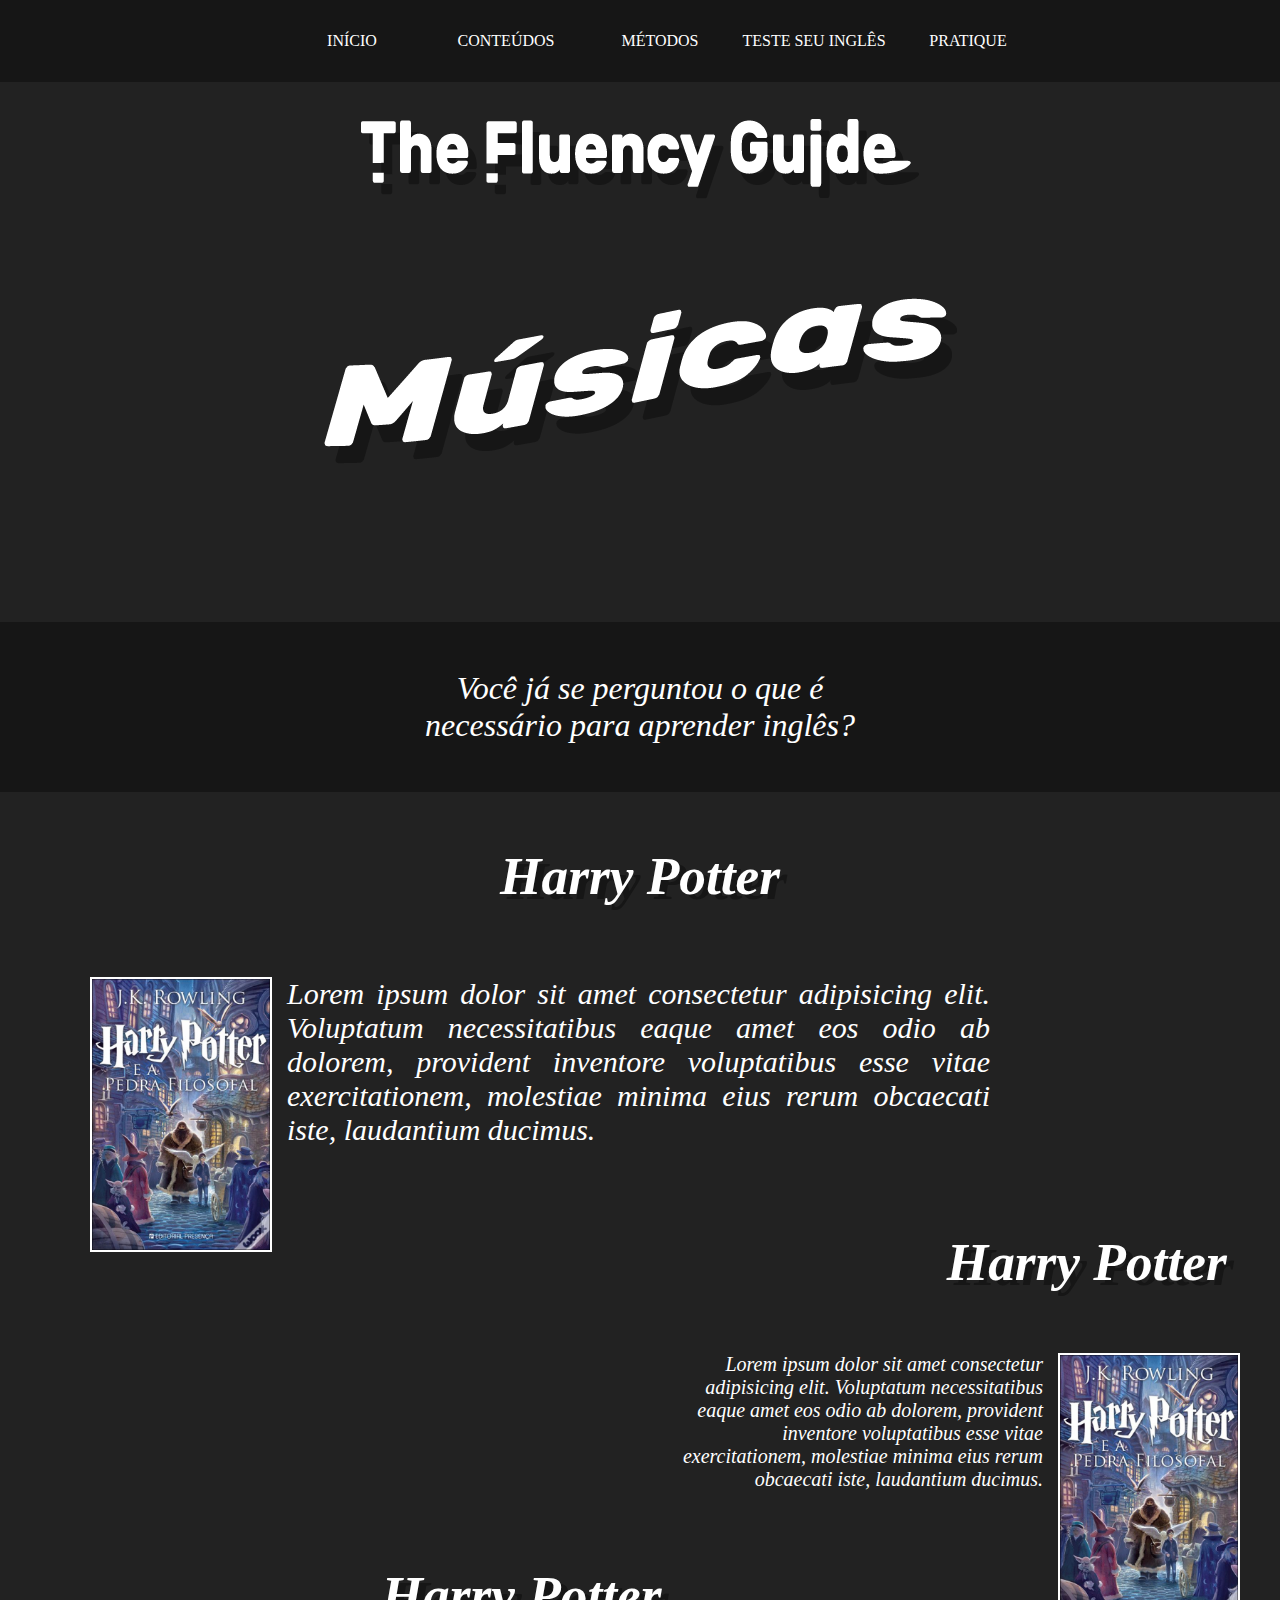
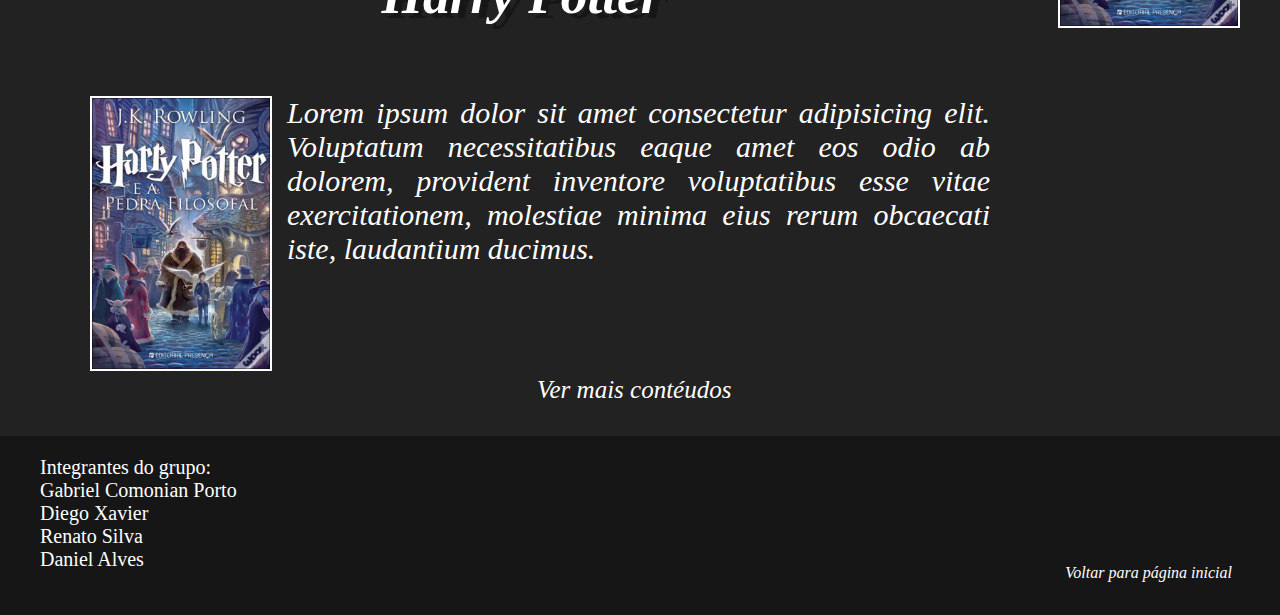
<file: musicas.html>
<!-- Renato começa a fazer a terceira página-->
<!DOCTYPE html>
<html lang="pt-br">
<head>
    <meta charset="UTF-8">
    <meta name="viewport" content="width=device-width, initial-scale=1.0">
    <title>The Fluency Guide</title>
    <link rel="stylesheet" href="estilo.css">
    <link rel="shortcut icon" href="imgs/favicon/favicon.ico" type="image/x-icon">
</head>
<body>
    <header id="header">
    <nav id="navegacao">
        <ul>
          <li class="cabe"><a href="index.html">INÍCIO</a></li>
          <li class="cabe"><a href="conteudos.html">CONTEÚDOS</a></li>
          <li class="cabe"><a href="metodos.html">MÉTODOS</a></li>
          <li class="cabe"><a href="testeseuingles.html">TESTE SEU INGLÊS</a></li>
          <li class="cabe"><a href="pratique.html">PRATIQUE</a></li>
        </ul>
      </nav>
    </header>
    <h1><img src="imgs/logo.png"></h1>
    <h2><img src="imgs/musicas.png"></h2>
    <p class="fundo">Você já se perguntou o que é<br>necessário para aprender inglês?</p>
    <h3 class="pratique">Harry Potter</h3>
    <p class="paragrafo"><img class="imgleft" src="imgs/harrypotter.jpg" alt="">Lorem ipsum dolor sit amet consectetur adipisicing elit. Voluptatum necessitatibus eaque amet eos odio ab dolorem, provident inventore voluptatibus esse vitae exercitationem, molestiae minima eius rerum obcaecati iste, laudantium ducimus.</p>
    <h3 class="pratique2">Harry Potter</h3>
    <p class="paragraforight"><img class="imgright" src="imgs/harrypotter.jpg" alt="">Lorem ipsum dolor sit amet consectetur adipisicing elit. Voluptatum necessitatibus eaque amet eos odio ab dolorem, provident inventore voluptatibus esse vitae exercitationem, molestiae minima eius rerum obcaecati iste, laudantium ducimus.</p>
    <h3 class="pratique">Harry Potter</h3>
    <p class="paragrafo"><img class="imgleft" src="imgs/harrypotter.jpg" alt="">Lorem ipsum dolor sit amet consectetur adipisicing elit. Voluptatum necessitatibus eaque amet eos odio ab dolorem, provident inventore voluptatibus esse vitae exercitationem, molestiae minima eius rerum obcaecati iste, laudantium ducimus.</p>
    <p id="voltarcont"><a href="conteudos.html">Ver mais contéudos</p></a>
    <footer>
      Integrantes do grupo:<br>Gabriel Comonian Porto<br>Diego Xavier<br>Renato Silva<br>Daniel Alves
      <p id="voltar"><a href="index.html">Voltar para página inicial</p></a>
    </footer>
</body>
</html>
</file>
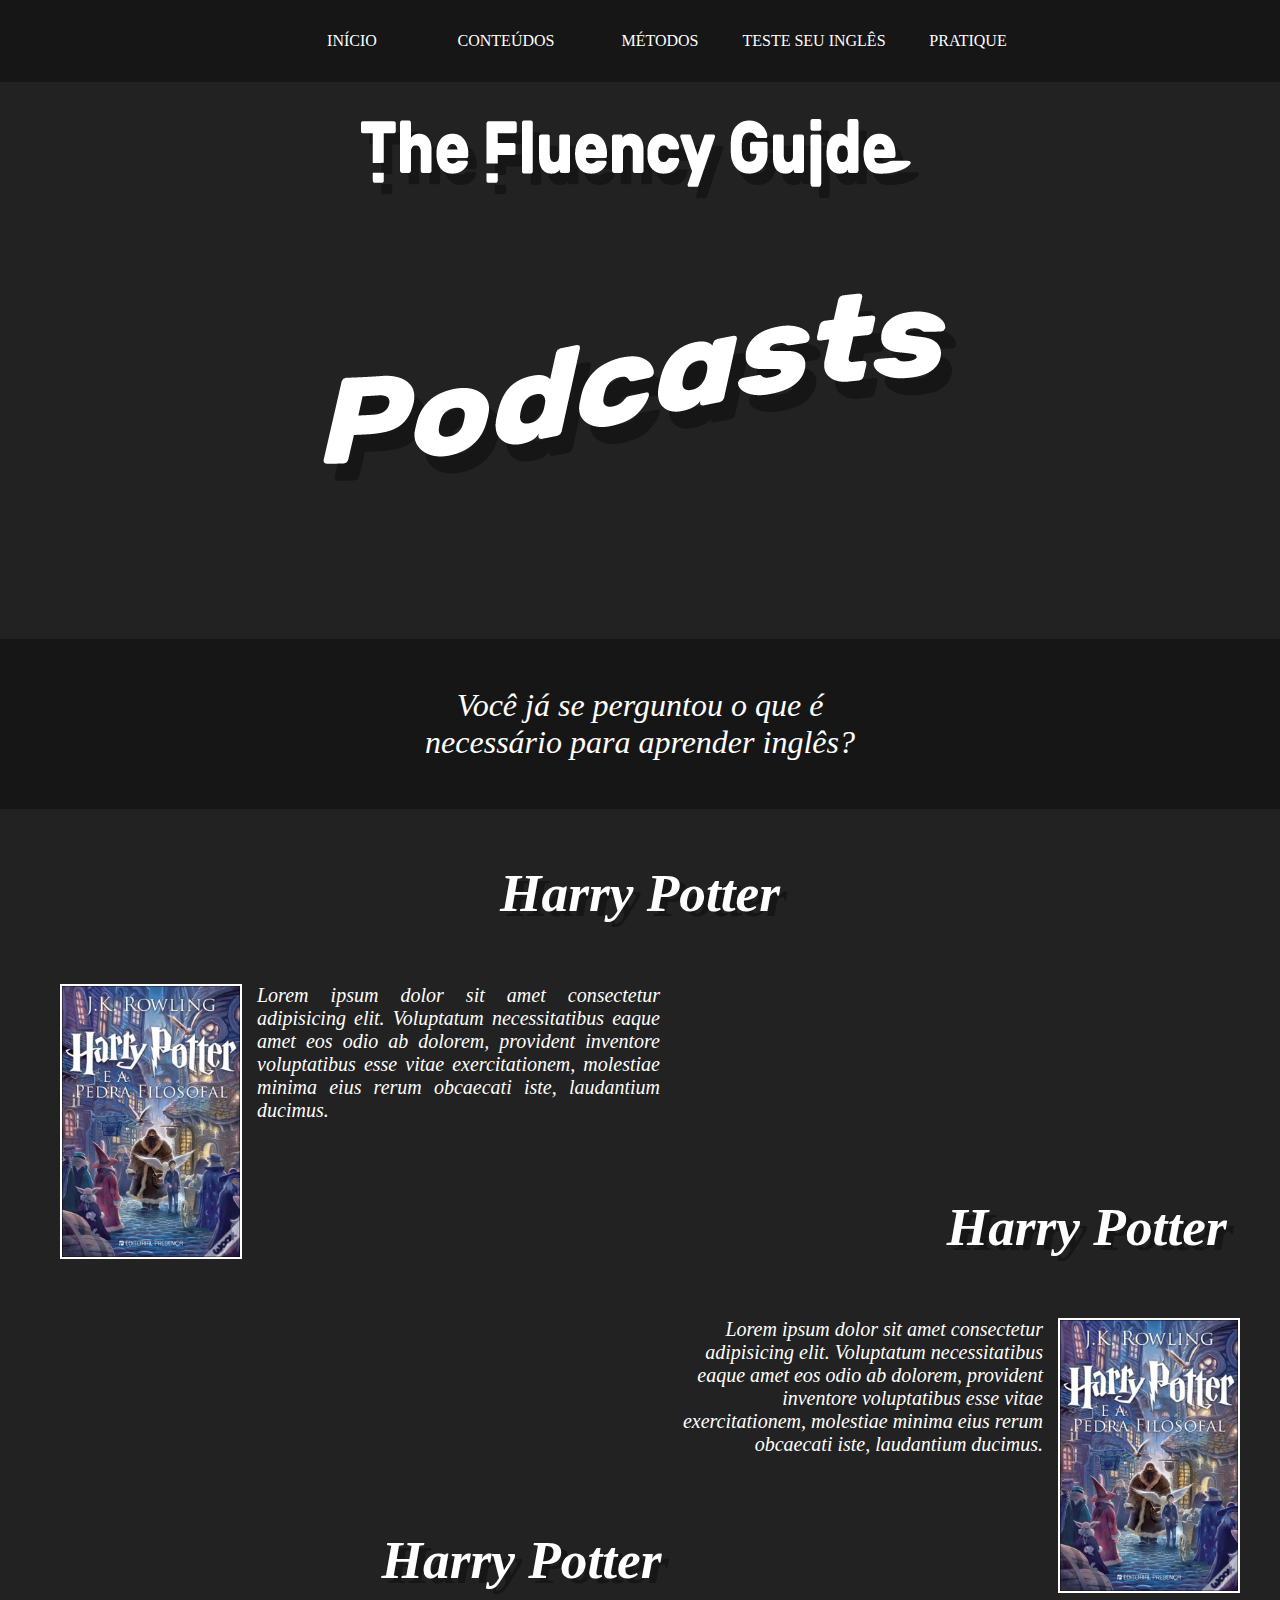
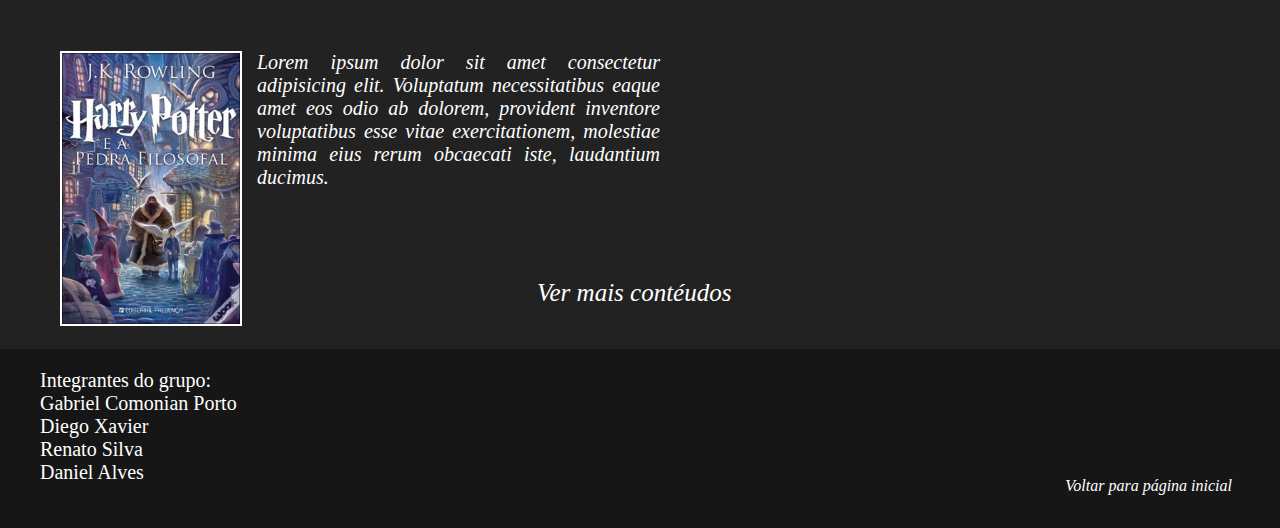
<file: podcasts.html>
<!-- Renato começa a fazer a terceira página-->
<!DOCTYPE html>
<html lang="pt-br">
<head>
    <meta charset="UTF-8">
    <meta name="viewport" content="width=device-width, initial-scale=1.0">
    <title>The Fluency Guide</title>
    <link rel="stylesheet" href="estilo.css">
    <link rel="shortcut icon" href="imgs/favicon/favicon.ico" type="image/x-icon">
</head>
<body>
    <header id="header">
    <nav id="navegacao">
        <ul>
          <li class="cabe"><a href="index.html">INÍCIO</a></li>
          <li class="cabe"><a href="conteudos.html">CONTEÚDOS</a></li>
          <li class="cabe"><a href="metodos.html">MÉTODOS</a></li>
          <li class="cabe"><a href="testeseuingles.html">TESTE SEU INGLÊS</a></li>
          <li class="cabe"><a href="pratique.html">PRATIQUE</a></li>
        </ul>
      </nav>
    </header>
    <h1><img src="imgs/logo.png"></h1>
    <h2><img src="imgs/podcasts.png"></h2>
    <p class="fundo">Você já se perguntou o que é<br>necessário para aprender inglês?</p>
    <h3 class="pratique">Harry Potter</h3>
    <p class="paragrafoleft"><img class="imgleft" src="imgs/harrypotter.jpg" alt="">Lorem ipsum dolor sit amet consectetur adipisicing elit. Voluptatum necessitatibus eaque amet eos odio ab dolorem, provident inventore voluptatibus esse vitae exercitationem, molestiae minima eius rerum obcaecati iste, laudantium ducimus.</p>
    <h3 class="pratique2">Harry Potter</h3>
    <p class="paragraforight"><img class="imgright" src="imgs/harrypotter.jpg" alt="">Lorem ipsum dolor sit amet consectetur adipisicing elit. Voluptatum necessitatibus eaque amet eos odio ab dolorem, provident inventore voluptatibus esse vitae exercitationem, molestiae minima eius rerum obcaecati iste, laudantium ducimus.</p>
    <h3 class="pratique">Harry Potter</h3>
    <p class="paragrafoleft"><img class="imgleft" src="imgs/harrypotter.jpg" alt="">Lorem ipsum dolor sit amet consectetur adipisicing elit. Voluptatum necessitatibus eaque amet eos odio ab dolorem, provident inventore voluptatibus esse vitae exercitationem, molestiae minima eius rerum obcaecati iste, laudantium ducimus.</p>
    <p id="voltarcont"><a href="conteudos.html">Ver mais contéudos</p></a>
    <footer>
      Integrantes do grupo:<br>Gabriel Comonian Porto<br>Diego Xavier<br>Renato Silva<br>Daniel Alves
      <p id="voltar"><a href="index.html">Voltar para página inicial</p></a>
    </footer>
</body>
</html>
</file>
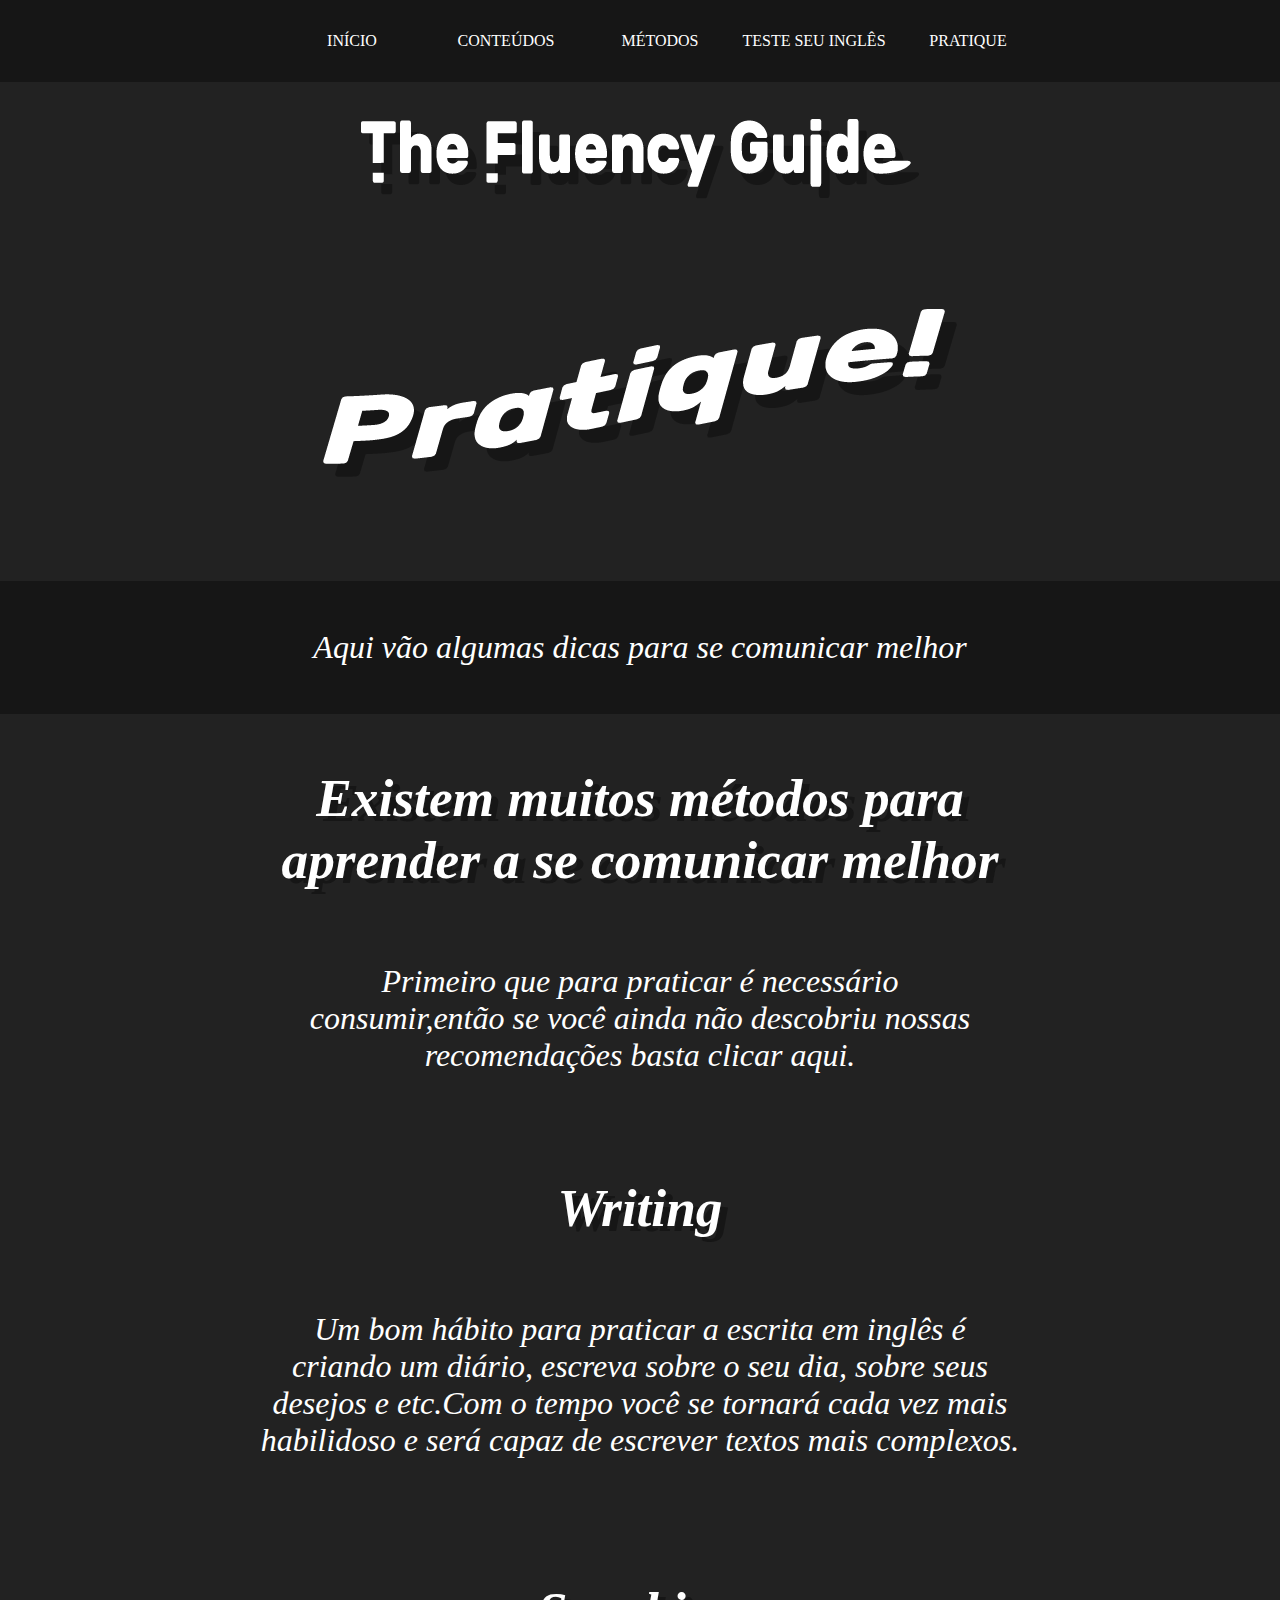
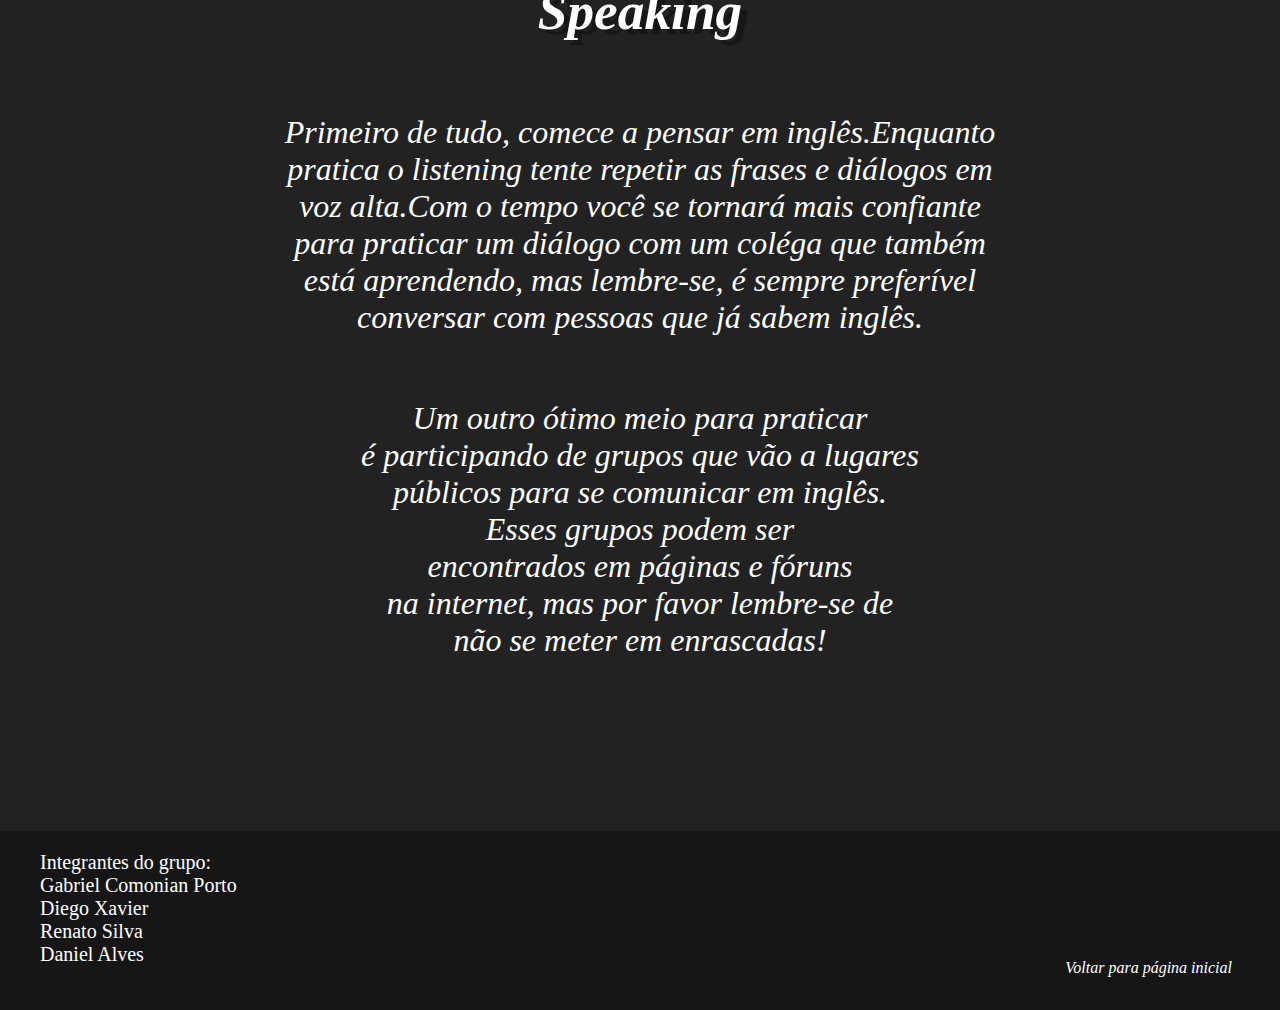
<file: pratique.html>
<!DOCTYPE html>
<html lang="pt-br">
<head>
   <meta charset="utf-8">
   <meta name="viewport" content="width=device-width, initial-scale=1.0">
   <title>Pratique</title>
   <link rel="stylesheet" href="estilo.css">
   <link rel="shortcut icon" href="imgs/favicon/favicon.ico" type="image/x-icon">
</head>
<body>
  <header id="header">
    <nav id="navegacao">
      <ul>
      <li class="cabe"><a href="index.html">INÍCIO</a></li>
      <li class="cabe"><a href="conteudos.html">CONTEÚDOS</a></li>
      <li class="cabe"><a href="metodos.html">MÉTODOS</a></li>
      <li class="cabe"><a href="testeseuingles.html">TESTE SEU INGLÊS</a></li>
      <li class="cabe"><a href="pratique.html">PRATIQUE</a></li>
     <ul>
   </nav>
  </header>

  <h1><img src="imgs/logo.png"></h1>
  <h1><img src="imgs/pratique.png"></h1>
  <p class="fundo">Aqui vão algumas dicas para se comunicar melhor</p>
    <h3>Existem muitos métodos para<br>aprender a se comunicar melhor</h3>
        <p>Primeiro que para praticar é necessário<br>
          consumir,então se você ainda não descobriu nossas<br>
          recomendações basta <a href="">clicar aqui.</a></p>
     <h4 class="pratique">Writing</h3>
       <p>Um bom hábito para praticar a escrita em inglês é<br>
          criando um diário, escreva sobre o seu dia, sobre seus<br>
          desejos e etc.Com o tempo você se tornará cada vez mais<br>
          habilidoso e será capaz de escrever textos mais complexos.</p>
     <h5 class="pratique">Speaking</h3>
      <p>Primeiro de tudo, comece a pensar em inglês.Enquanto<br>
        pratica o listening tente repetir as frases e diálogos em<br>
        voz alta.Com o tempo você se tornará mais confiante<br>
        para praticar um diálogo com um coléga que também<br>
        está aprendendo, mas lembre-se, é sempre preferível<br>
        conversar com pessoas que já sabem inglês.</p>

    <p>Um outro ótimo meio para praticar<br>
      é participando de grupos que vão a lugares<br>
      públicos para se comunicar em inglês.<br>
      Esses grupos podem ser<br>
      encontrados em páginas e fóruns<br>
      na internet, mas por favor lembre-se de<br>
      não se meter em enrascadas!</p>
  </section>
  <footer>
    Integrantes do grupo:<br>Gabriel Comonian Porto<br>Diego Xavier<br>Renato Silva<br>Daniel Alves
    <p id="voltar"><a href="index.html">Voltar para página inicial</p>
  </footer>
</body>
</html>
</file>
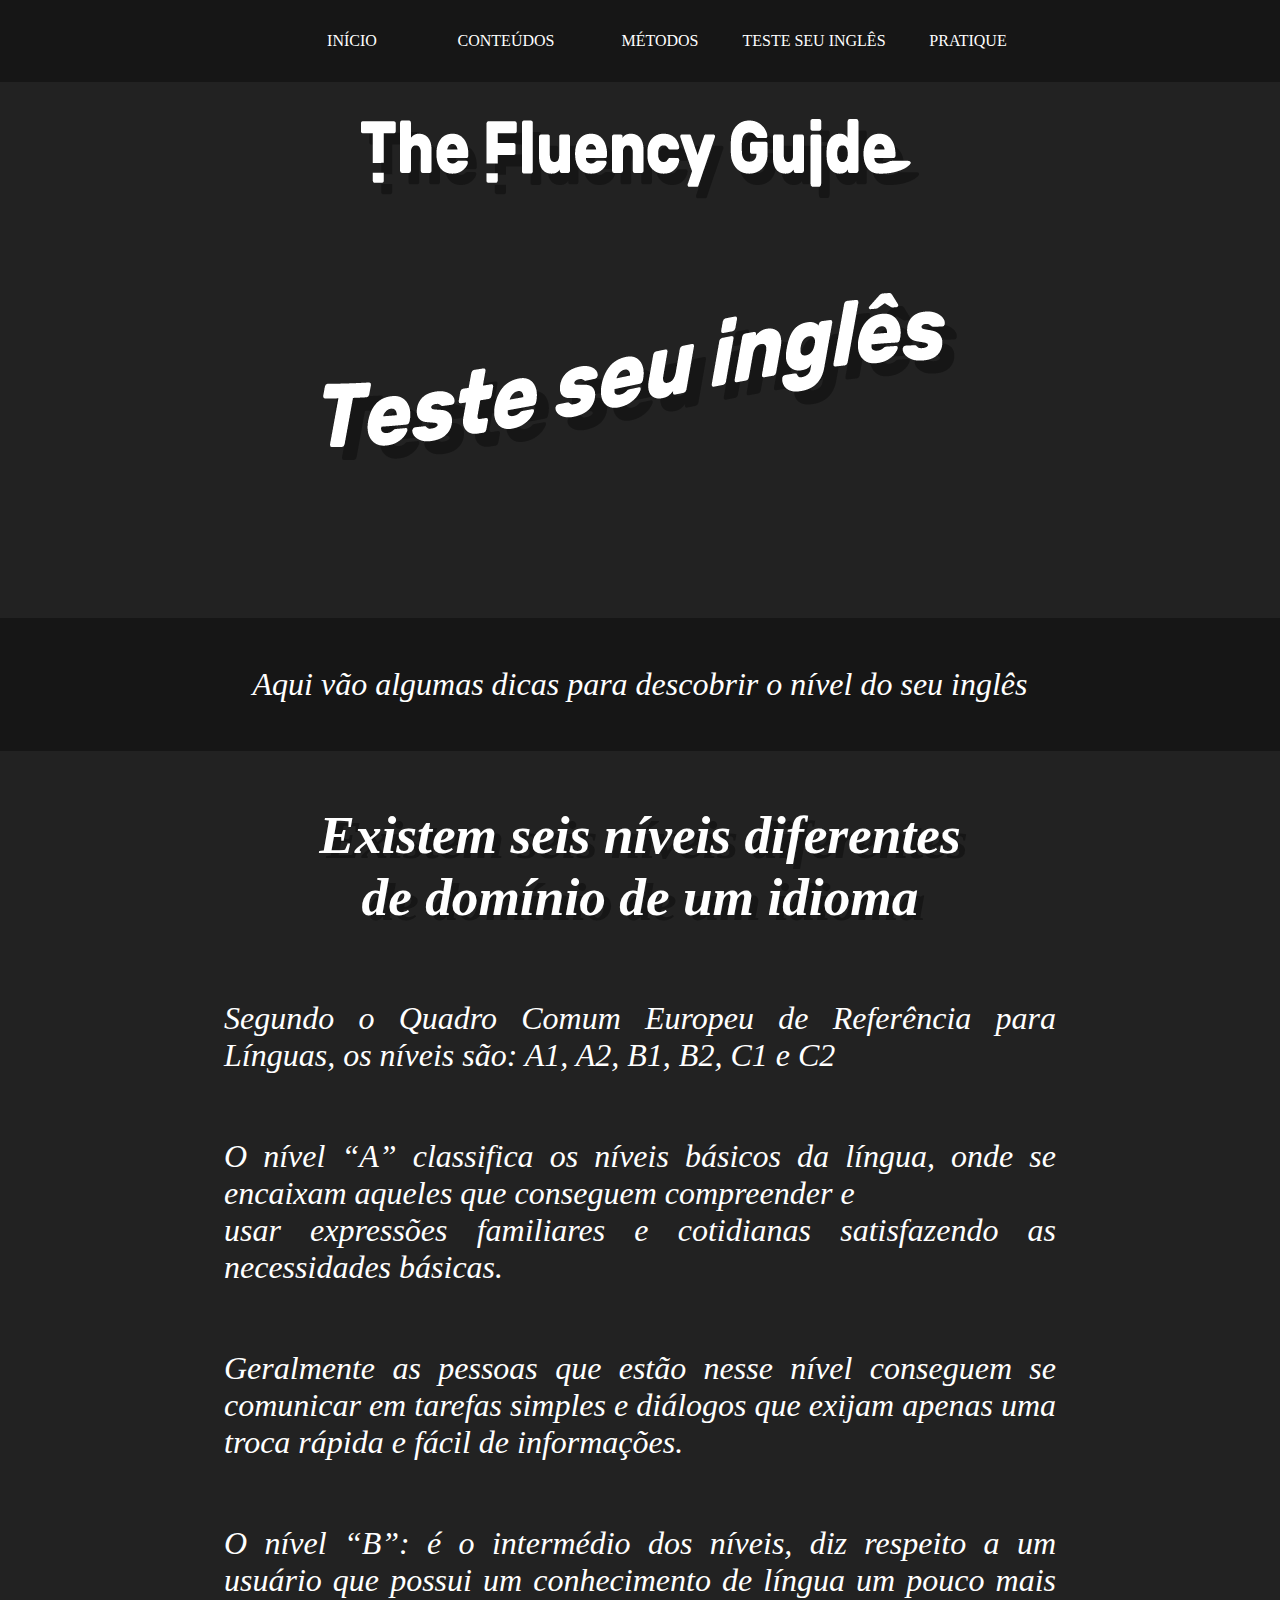
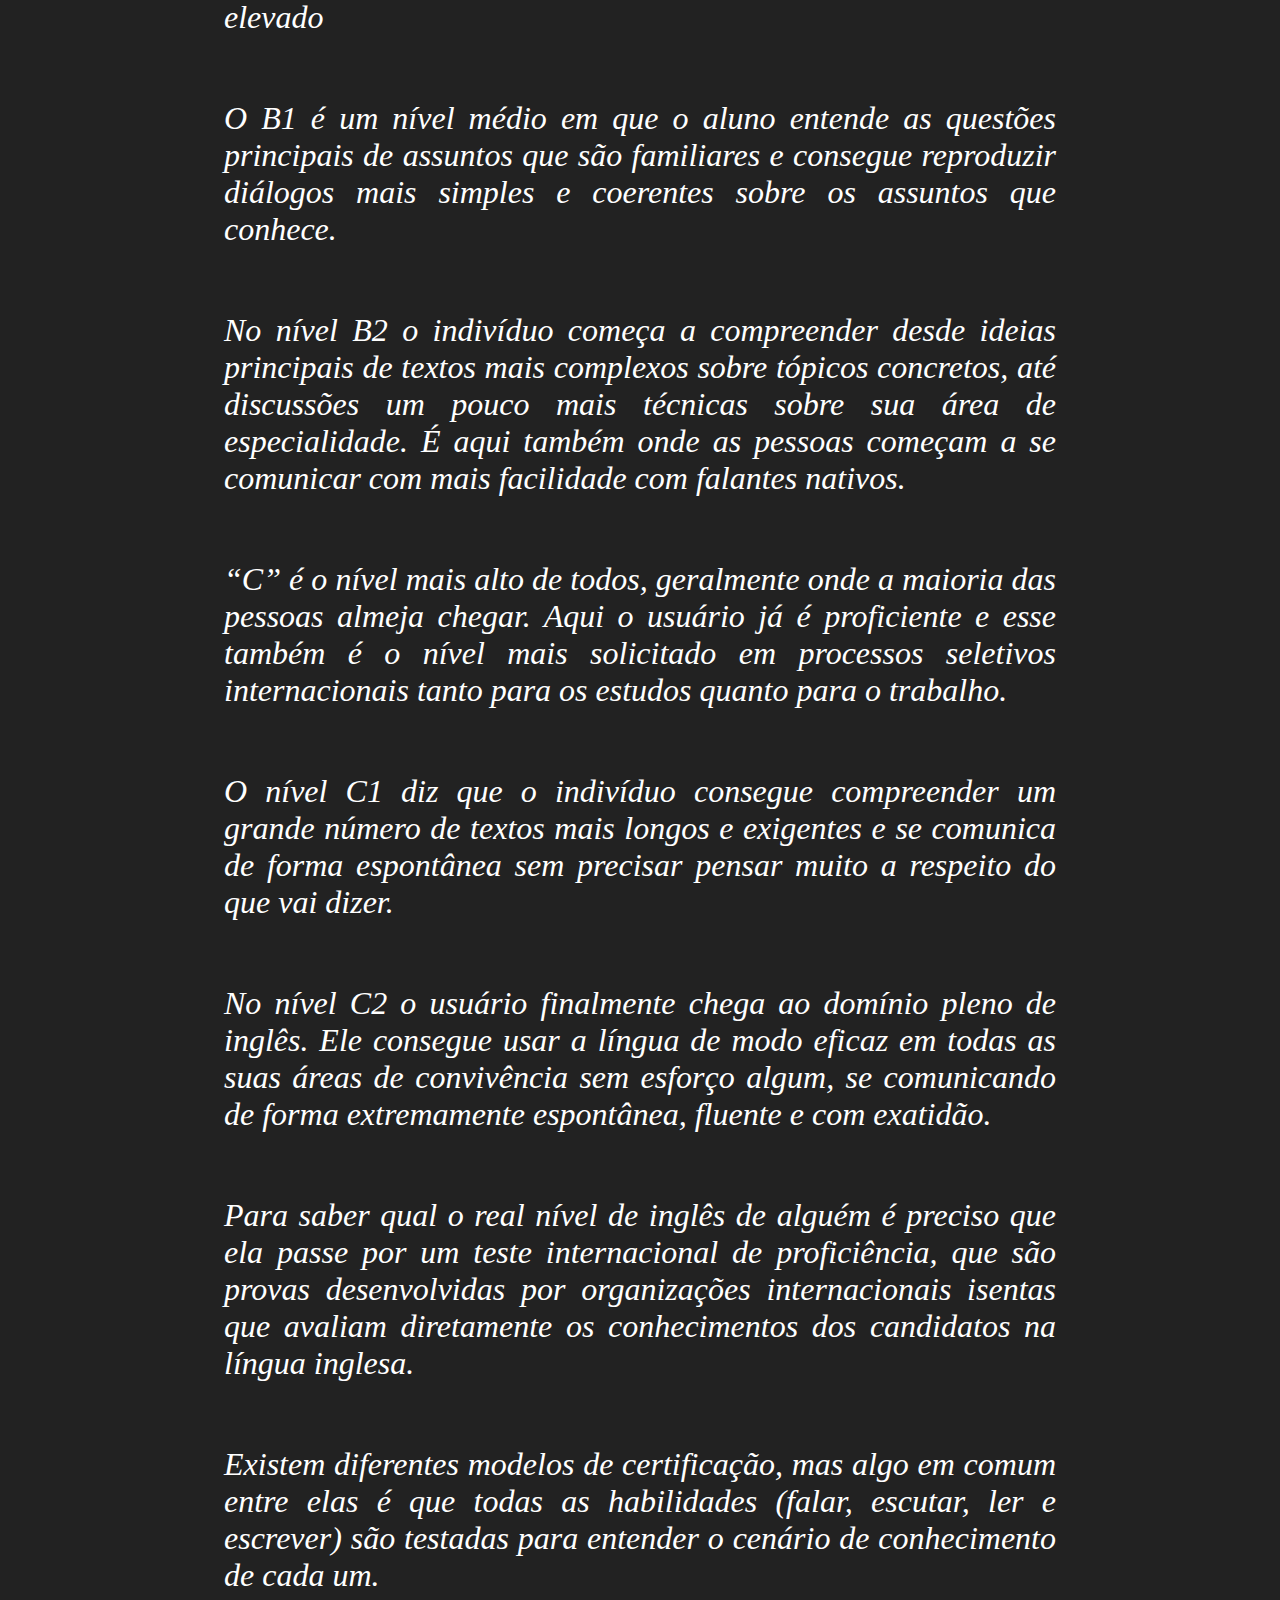
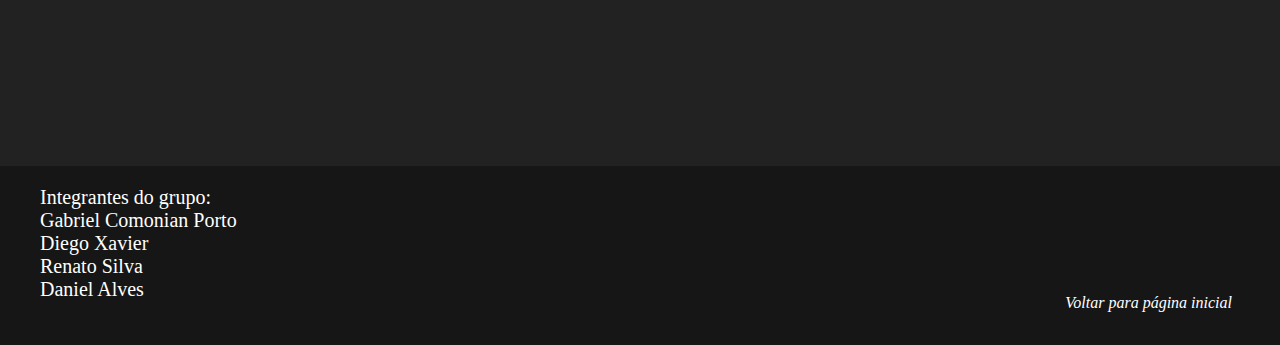
<file: testeseuingles.html>
<!DOCTYPE html>
<html lang="pt-br">
<head>
    <meta charset="UTF-8">
    <meta name="viewport" content="width=device-width, initial-scale=1.0">
    <title>The Fluency Guide</title>
    <link rel="stylesheet" href="estilo.css">
    <link rel="shortcut icon" href="imgs/favicon/favicon.ico" type="image/x-icon">
</head>
<body>
    <header id="header">
        <nav id="navegacao">
            <ul>
              <li class="cabe"><a href="index.html">INÍCIO</a></li>
              <li class="cabe"><a href="conteudos.html">CONTEÚDOS</a></li>
              <li class="cabe"><a href="metodos.html">MÉTODOS</a></li>
              <li class="cabe"><a href="testeseuingles.html">TESTE SEU INGLÊS</a></li>
              <li class="cabe"><a href="pratique.html">PRATIQUE</a></li>
            </ul>
          </nav>
        </header>
    <h1><img src="imgs/logo.png"></h1>
    <h2><img src="imgs/testeseuingles.png"></h2>
    <p class="fundo">Aqui vão algumas dicas para descobrir o nível do seu inglês</p>
    <h3 class="pratique">Existem seis níveis diferentes<br>de domínio de um idioma</h3>
    <p class="justify">Segundo o Quadro Comum Europeu de Referência para Línguas, os níveis são: A1, A2, B1, B2, C1 e C2</p>
    <p class="justify">O nível “A” classifica os níveis básicos da língua, onde
        se encaixam aqueles que conseguem compreender e<br>
        usar expressões familiares e cotidianas satisfazendo
        as necessidades básicas.</p>
    <p class="justify">Geralmente as pessoas que estão nesse nível conseguem
        se comunicar em tarefas simples e diálogos que exijam
       apenas uma troca rápida e fácil de informações.</p>
    <p class="justify">O nível “B”: é o intermédio dos níveis, diz respeito a um
        usuário que possui um conhecimento de língua um
        pouco mais elevado</p>
    <p class="justify">O B1 é um nível médio em que o aluno entende as
        questões principais de assuntos que são familiares e
        consegue reproduzir diálogos mais simples e coerentes
        sobre os assuntos que conhece.</p>
    <p class="justify">No nível B2 o indivíduo começa a compreender desde
        ideias principais de textos mais complexos sobre tópicos
        concretos, até discussões um pouco mais técnicas sobre
        sua área de especialidade. É aqui também onde as pessoas
        começam a se comunicar com mais facilidade com falantes
        nativos.</p>
    <p class="justify">“C” é o nível mais alto de todos, geralmente onde a maioria
        das pessoas almeja chegar. Aqui o usuário já é proficiente e
        esse também é o nível mais solicitado em processos
        seletivos internacionais tanto para os estudos quanto
        para o trabalho.
        </p>
    <p class="justify">O nível C1 diz que o indivíduo consegue compreender um
        grande número de textos mais longos e exigentes e se
        comunica de forma espontânea sem precisar pensar muito
        a respeito do que vai dizer.</p>
    <p class="justify">No nível C2 o usuário finalmente chega ao domínio pleno de
        inglês. Ele consegue usar a língua de modo eficaz em todas
        as suas áreas de convivência sem esforço algum, se
        comunicando de forma extremamente espontânea, fluente
        e com exatidão.</p>
    <p class="justify">Para saber qual o real nível de inglês de alguém é preciso
        que ela passe por um teste internacional de proficiência,
        que são provas desenvolvidas por organizações
        internacionais isentas que avaliam diretamente os
        conhecimentos dos candidatos na língua inglesa.</p>
    <p class="justify">Existem diferentes modelos de certificação, mas algo em
        comum entre elas é que todas as habilidades
        (falar, escutar, ler e escrever) são testadas para entender
        o cenário de conhecimento de cada um.</p>
    <footer>
      Integrantes do grupo:<br>Gabriel Comonian Porto<br>Diego Xavier<br>Renato Silva<br>Daniel Alves
      <p id="voltar"><a href="index.html">Voltar para página inicial</p>
    </footer>
</body>
</html>
</file>
<file: estilo.css>
body, html {
    background-color: #222222;
    color: white;
    margin: 0;
    background-size: cover;
}
.cabe{
    display: inline-block;
    width: 150px;
    color: white;
    font-family: "Rubik";
    font-size: 12pt;

}
#header{
    text-align: center;
    background-color: #161616;
    padding-top: 1em;
    padding-bottom: 1em;
}
a:link {
    color:  white;
  }

a:visited{
    color: white;
}

  h1{
    text-align: center;
    padding-top: 0.5em;
    padding-bottom: 2em;
  }
  h2{
    text-align: center;
    padding-bottom: 5em;
  }

  p {
      text-align: center;
      font-size: 36pt;
      font-family: "Rubik", bold;
      padding-bottom: 1em;
  }
  .fundo {
    text-align: center;
    background-color: #161616;
    padding-top: 1.5em;
    padding-bottom: 1.5em;
  }
  h3, h4, h5{
    text-align: center;
    margin-bottom: 0em;
    color: white;
    font-family: "Rubik";
    font-size: 40pt;
    font-style: italic;
    text-shadow: 7px 5px #161616;
    padding-bottom: 40px;
  }
  .passo{
      padding-top: 2em;
      text-align: center;
  }
  .clique{
    padding-bottom: 1.3em;
  }
  p{
      text-align: center;
      font-family: "rubik";
      font-style: italic;
      font-size: 32px;
  }
  .txtsombra{
      text-align: center;
      font-style: italic;
      text-shadow: 7px 5px #161616;
      margin-top: 0em;
      font-size: 37px;
  }
  .habilidades{
    display: inline-block;
    width: 300px;
    color: white;
    font-family: "Rubik";
    font-size: 46pt;
    font-style: italic;
    text-shadow: 7px 5px #161616;
    padding-bottom: 1em;
  }
  article{
      text-align: center;

  }
  section{
        background-color: #161616;
        padding-top: 0.2em;
        font-size: 36pt;
        text-shadow: 7px 5px black;
    }
    #botao{
        float: left;
        margin-right: 39%;
        margin-left: 39%;
        padding-top: 20px;
    }
    .inter{
        text-align: center;
        font-size: 45px;
    }
    footer{
        text-align: left;
        background-color: #161616;
        padding-top: 1em;
        padding-bottom: 2.2em;
        padding-left: 2em;
        color: white;
        font-family: "Rubik";
        font-size: 15pt;
        margin-top: 7em;
    }
    #voltarcont{
        position: absolute;
        left: 40%;
        text-align: center;
        font-size: 25px;
        padding: 1em;   
    }
    #voltarcont:hover{
        text-decoration: underline;
    }
    #voltar{
      float:right;
      padding-right: 3em;
      font-size: 16px;
      text-align: right;
    }
    #voltar:hover{
      text-decoration: underline;
    }
    a{
        text-decoration: none;
    }
    .titulo{
        text-align: center;
        font-style: italic;
        text-shadow: 7px 5px #161616;
        margin-top: 40px;
        margin-bottom: 40px;
        font-size: 38px;
    }
    .reading {
        display: inline-block;
        width: 300px;
    }
    .cont {
        box-shadow: 7px 7px #161616;
    }
    .titulo3{
        text-align: left;
        margin-bottom: 0em;
        color: white;
        font-family: "rubik";
        font-size: 40pt;
        font-style: italic;
        text-shadow: 7px 5px #161616;
        margin-left: 30px;
      }
      .justify{
        text-align: justify;
        margin-left: 7em;
        margin-right: 7em;
      }

.paragrafo{
    padding-left: 3em;
    width: 30em;
    font-size: 30px;
    text-align: justify;
    padding-right: 10px;

}
.pratique {
    text-align: center;
}
.imgleft {
    display: block;
    width: 178px;
    float: left;
    margin-right: 15px;
    border: white;
    border-style: solid;
    border-width: 2px;
}
.imgright {
    display: block;
    width: 178px;
    float: right;
    margin-left: 15px;
    border: white;
    border-style: solid;
    border-width: 2px;
}
.paragraforight {
    padding-right: 2em;
    font-size: 20px;
    text-align: right;
    padding-left: 33em;
}
.paragrafoleft{
    padding-left: 3em;
    width: 30em;
    font-size: 20px;
    text-align: justify;
    padding-right: 10px;
}
.titalinesq {
    font-size: 40px;
    padding-left: 2em;
    text-align: left;
    padding-right: 7em;
}
.titalindir {
    font-size: 40px;
    padding-right: 1em;
    text-align: right;
    padding-left: 7em;
}
.pratique2 {
    padding-right: 1em;
    text-align: right;
    padding-left: 7em;
}
</file>
